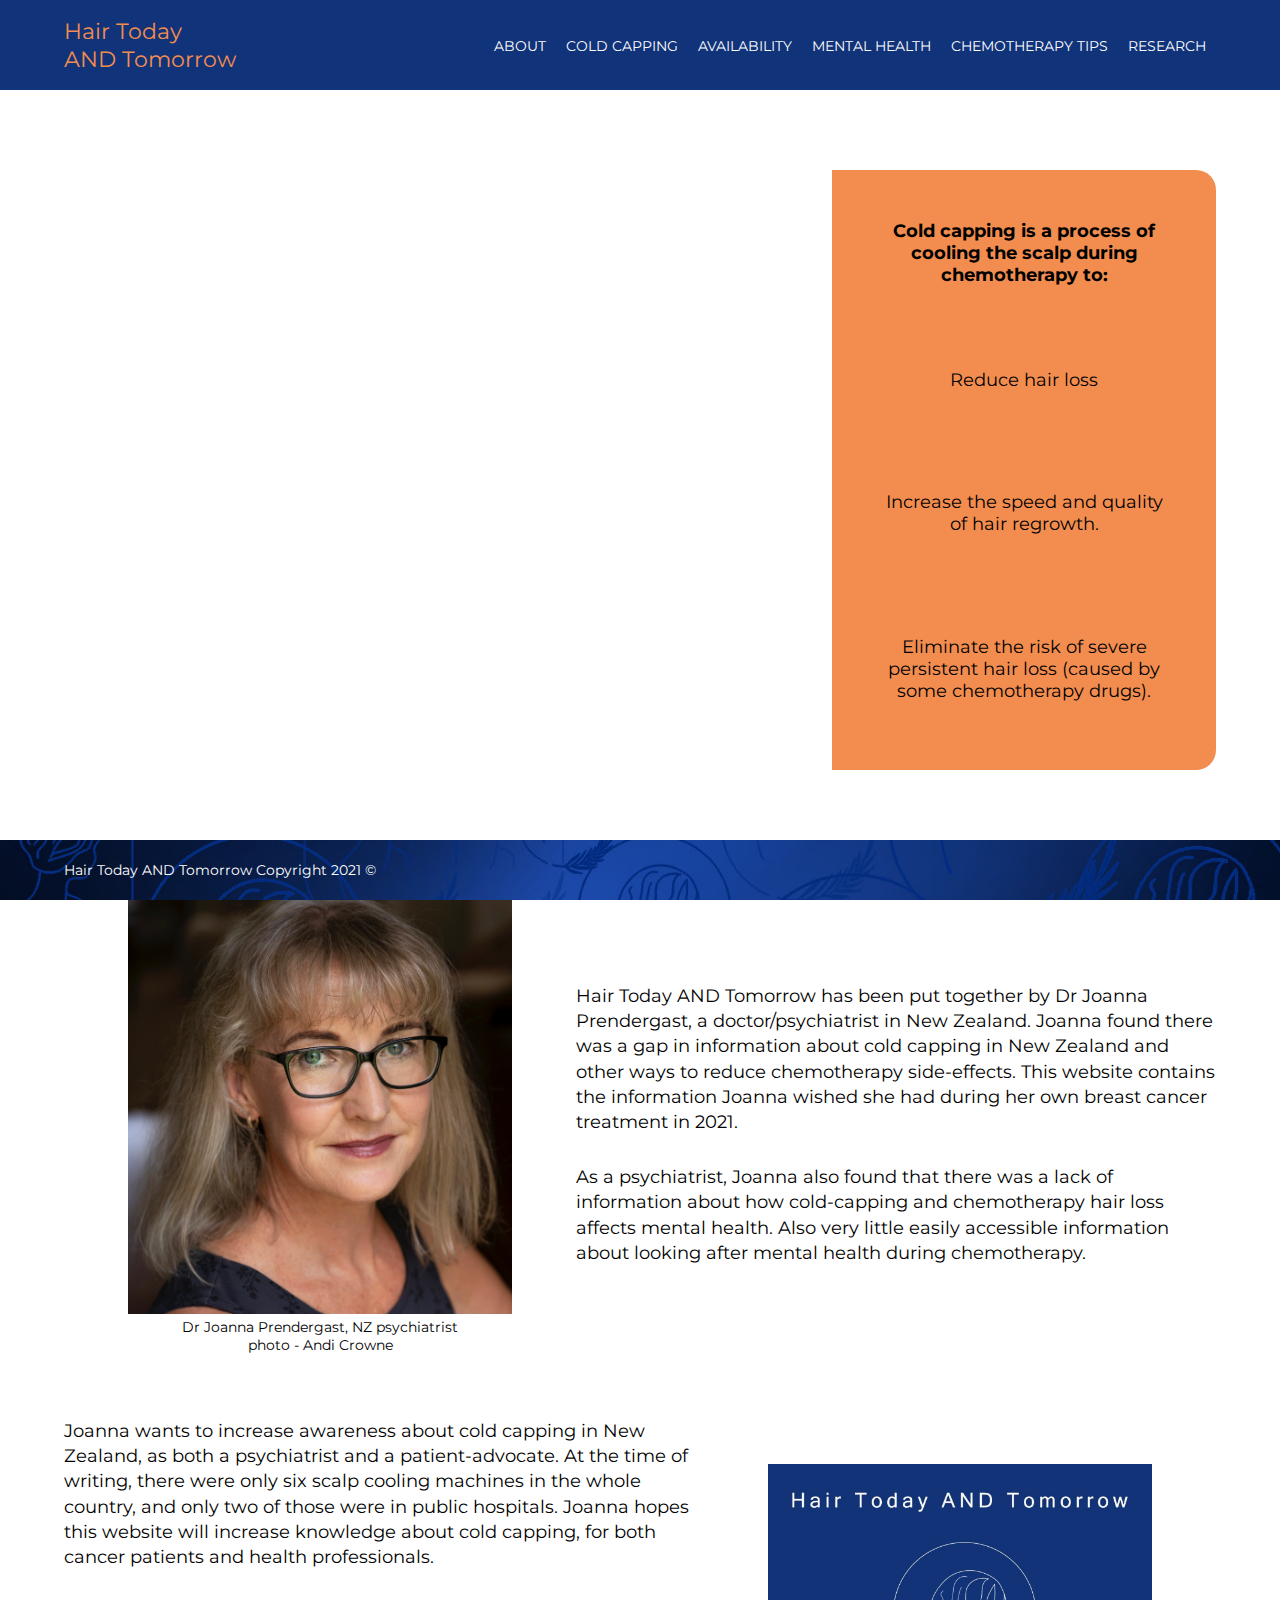
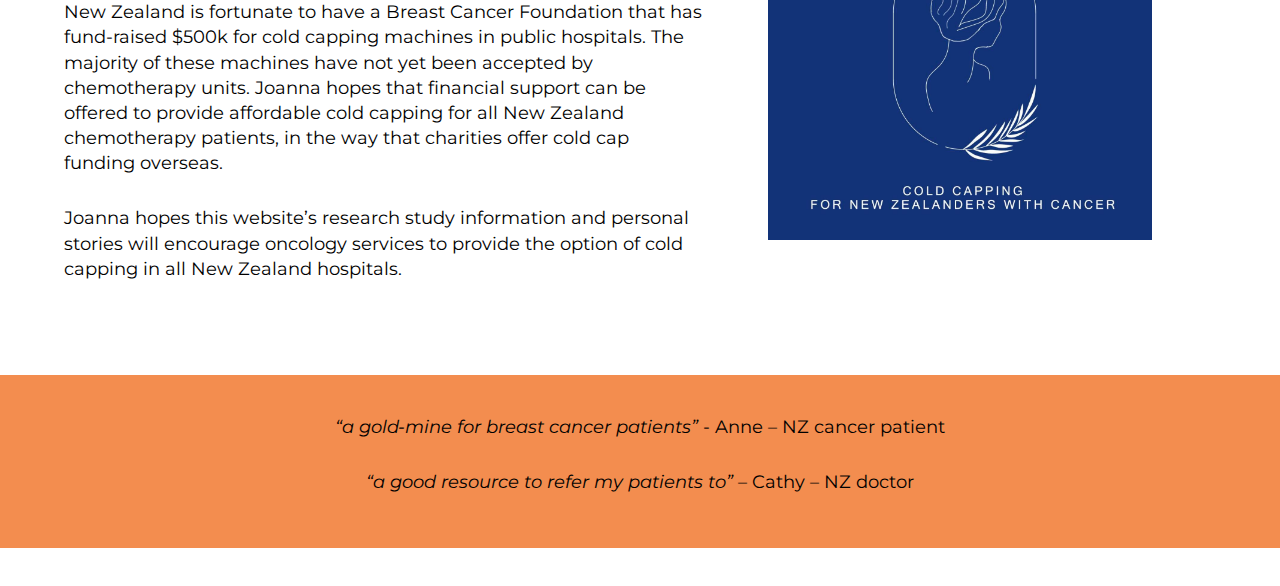
<file: index.html>
<!DOCTYPE html>
<html lang="en">
<head>
    <meta charset="UTF-8">
    <meta http-equiv="X-UA-Compatible" content="IE=edge">
    <meta name="viewport" content="width=device-width, initial-scale=1.0">
    <title>Hair Today AND Tomorrow</title>
    <link rel="stylesheet" href="style.css">
    <link rel="stylesheet" href="https://pro.fontawesome.com/releases/v5.10.0/css/all.css" integrity="sha384-AYmEC3Yw5cVb3ZcuHtOA93w35dYTsvhLPVnYs9eStHfGJvOvKxVfELGroGkvsg+p" crossorigin="anonymous"/>
</head>
<body>

    <nav>
        <div class="nav-container">
           <div class="logo">
              <!-- <a href="index.html">Scalp Cooling During Chemotherapy in NZ</a> -->
              <a href="index.html">Hair Today<br>AND Tomorrow</a>
           </div>
           <div class="menu">
               <ul>
                   <li><a href="about.html" class="hover-link">About</a></li>
                   <li><a href="cold-capping.html" class="hover-link">Cold Capping</a></li>
                   <li><a href="availability.html" class="hover-link">Availability</a></li>
                   <li><a href="mental-health.html" class="hover-link">Mental Health</a></li>
                   <li><a href="chemotherapy-tips.html" class="hover-link">Chemotherapy Tips</a></li>
                   <li><a href="research.html" hover-link>Research</a></li>

               </ul>
           </div>
        </div>
   </nav>
        <main>
            <div class="video-grid">
                <div class="video">
                    <iframe src="https://www.youtube.com/embed/i_8stnYo9vQ" title="YouTube video player" frameborder="0" allow="accelerometer; autoplay; clipboard-write; encrypted-media; gyroscope; picture-in-picture" allowfullscreen></iframe>
                </div>
                <div class="video-sidebar">
                    <h3>Cold capping is a process of cooling the scalp during chemotherapy to:</h3>
                    <p>Reduce hair loss</p>
                    <p>Increase the speed and quality of hair regrowth.</p>
                    <p>Eliminate the risk of severe persistent hair loss (caused by some chemotherapy drugs).</p>
                </div>
            </div>

            <div class="content-container">
                <div class="front-page-grid">
                    <div>
                        <figure>
                            <img class="image" src="./images/headshot purple- Andi Crowne.jpg" alt="" srcset="">
                            <figcaption>Dr Joanna Prendergast, NZ psychiatrist<br>photo - Andi Crowne</figcaption>
                        </figure>
                    </div> 
                    <div class="grid-span1">
                        <p>Hair Today AND Tomorrow has been put together by Dr Joanna Prendergast, a doctor/psychiatrist in New Zealand.  Joanna found there was a gap in information about cold capping in New Zealand and other ways to reduce chemotherapy side-effects.  This website contains the information Joanna wished she had during her own breast cancer treatment in 2021.</p>
                        <p>As a psychiatrist, Joanna also found that there was a lack of information about how cold-capping and chemotherapy hair loss affects mental health.  Also very little easily accessible information about looking after mental health during chemotherapy.</p>        
                    </div>
                    <div class="grid-span2">
                        <p>Joanna wants to increase awareness about cold capping in New Zealand, as both a psychiatrist and a patient-advocate.  At the time of writing, there were only six scalp cooling machines in the whole country, and only two of those were in public hospitals.  Joanna hopes this website will increase knowledge about cold capping, for both cancer patients and health professionals.</p>
                        <p>New Zealand is fortunate to have a Breast Cancer Foundation that has fund-raised $500k for cold capping machines in public hospitals.  The majority of these machines have not yet been accepted by chemotherapy units.  Joanna hopes that financial support can be offered to provide affordable cold capping for all New Zealand chemotherapy patients, in the way that charities offer cold cap funding overseas.</p>
                        <p>Joanna hopes this website’s research study information and personal stories will encourage oncology services to provide the option of cold capping in all New Zealand hospitals.</p>
                    </div>
                    <div>
                        <figure>
                            <img class="image" src="./COLD CAPPING.jpg" alt="" srcset="">
                        </figure>
                    </div>
                </div>
            </div>

                <div class="wrapper bg-orange">
                    <div class="content-container center-align reduce-bottom-margin">
                        <p><q>a gold-mine for breast cancer patients</q> - Anne – NZ cancer patient</p>
                        <p><q>a good resource to refer my patients to</q> – Cathy – NZ doctor</p>
                    </div>
                </div> 


            <br><br>

        </main>

        <footer>
            <div class="footer-container">
                <div class="copyright">
                    Hair Today AND Tomorrow Copyright 2021 &copy
                </div>
                <ul>
                    <li><a target="_blank" href="https://www.facebook.com/HairTodayAndTomorrowNZ"><i class="fab fa-facebook fa-2x"></i></a></li>
                    <li><a target="_blank" href="https://www.instagram.com/hairtodayandtomorrow/"><i class="fab fa-instagram fa-2x"></i></a></li>
                    <li><a target="_blank" href="https://www.linkedin.com/in/joanna-prendergast-b752bb35/"><i class="fab fa-linkedin fa-2x"></i></a></li>
                </ul>


            </div>
        </footer>

</body>
</html>
</file>
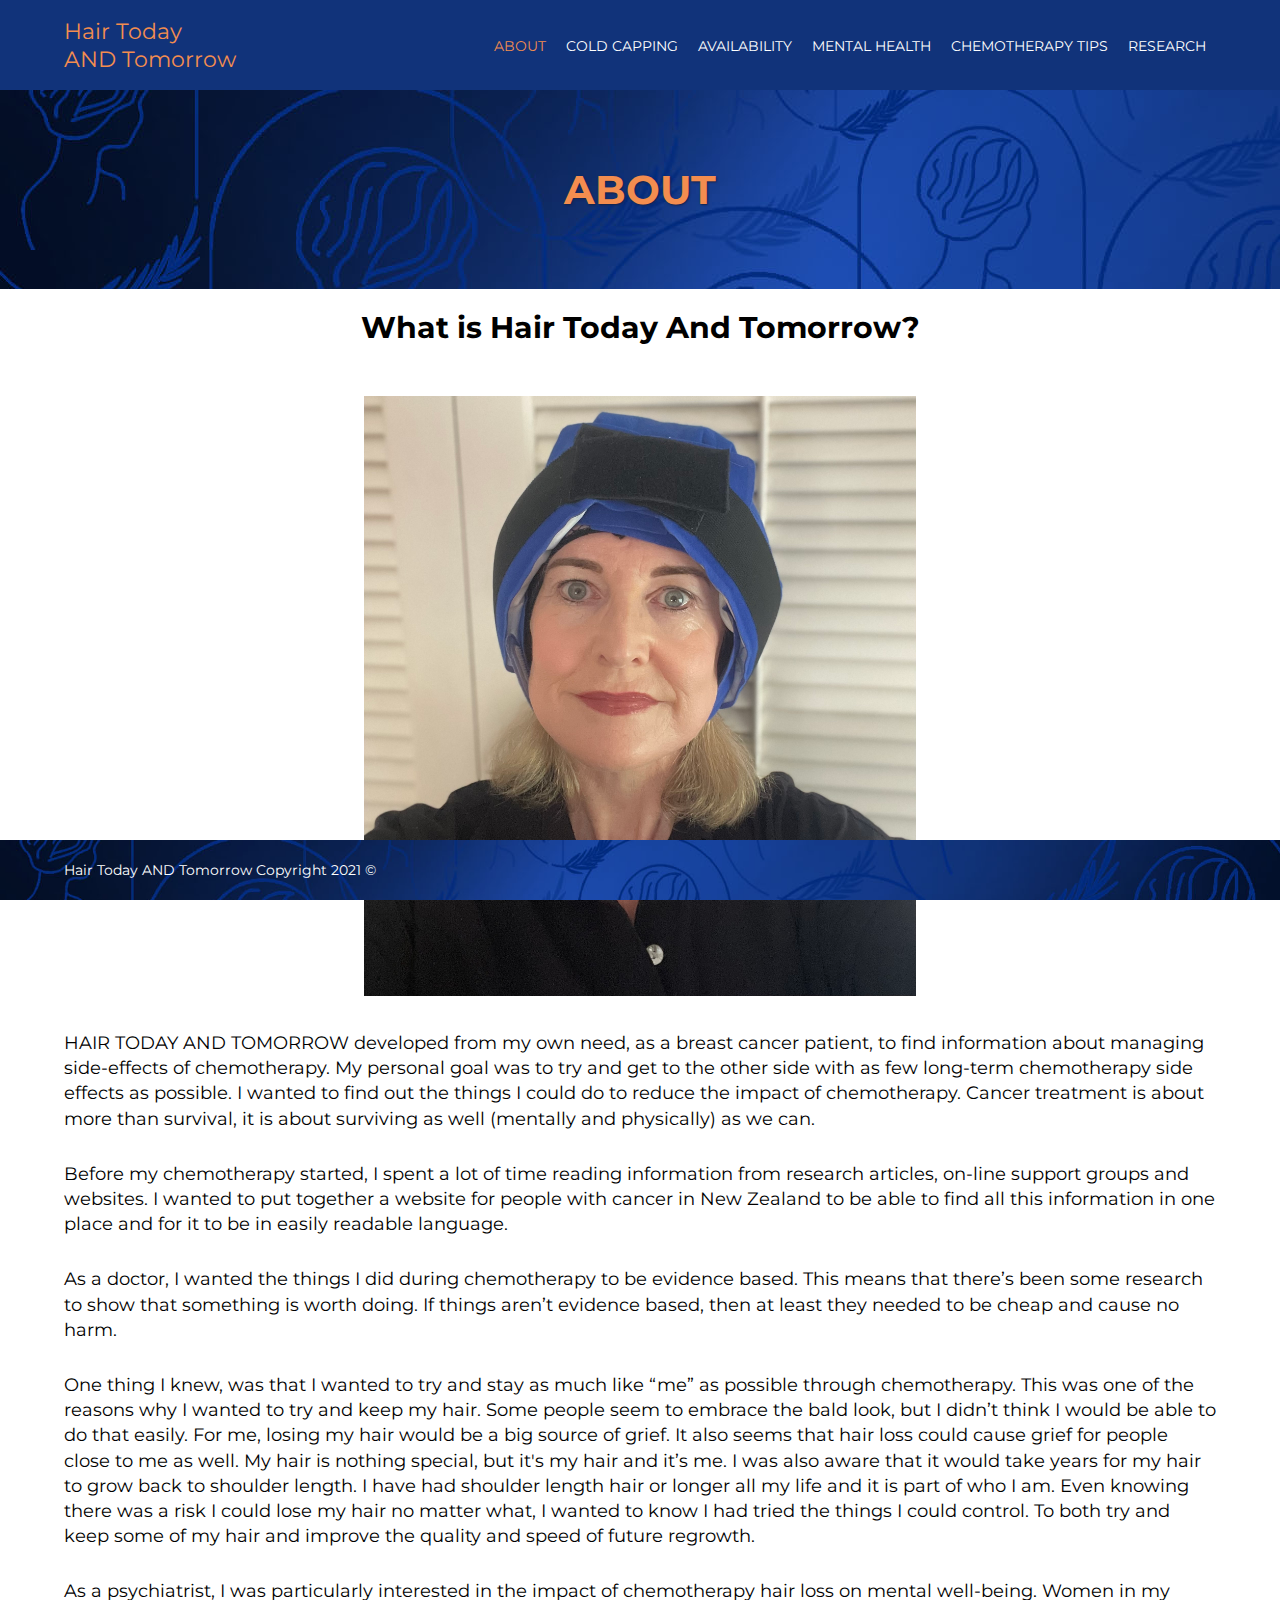
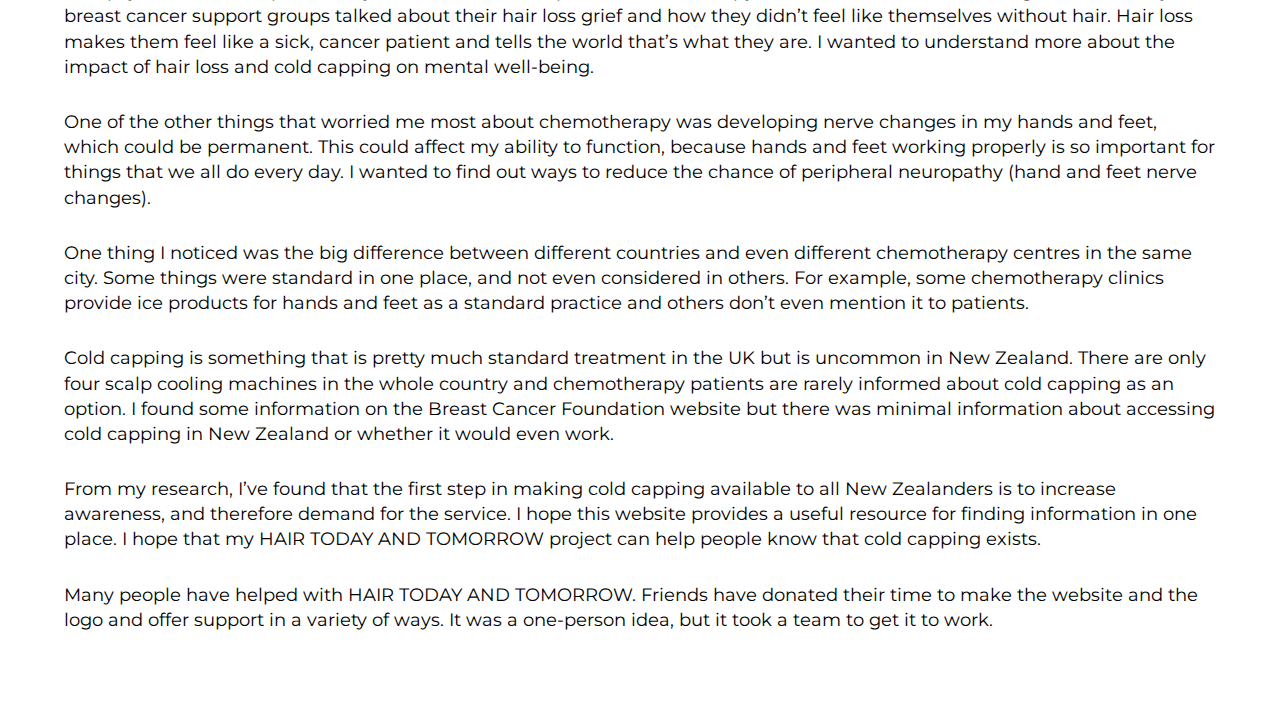
<file: about.html>
<!DOCTYPE html>
<html lang="en">
<head>
    <meta charset="UTF-8">
    <meta http-equiv="X-UA-Compatible" content="IE=edge">
    <meta name="viewport" content="width=device-width, initial-scale=1.0">
    <title>Hair Today AND Tomorrow</title>
    <link rel="stylesheet" href="style.css">
    <link rel="stylesheet" href="https://pro.fontawesome.com/releases/v5.10.0/css/all.css" integrity="sha384-AYmEC3Yw5cVb3ZcuHtOA93w35dYTsvhLPVnYs9eStHfGJvOvKxVfELGroGkvsg+p" crossorigin="anonymous"/>

</head>
<body>

         <nav>
             <div class="nav-container">
                <div class="logo">
                    <!-- <a href="index.html">Scalp Cooling During Chemotherapy in NZ</a> -->
                    <a href="index.html">Hair Today<br>AND Tomorrow</a>
                 </div>
                <div class="menu">
                    <ul>
                        <li><a href="#" class="hover-link active">About</a></li>
                        <li><a href="cold-capping.html" class="hover-link">Cold Capping</a></li>
                        <li><a href="availability.html" class="hover-link">Availability</a></li>
                        <li><a href="mental-health.html" class="hover-link">Mental Health</a></li>
                        <li><a href="chemotherapy-tips.html" class="hover-link">Chemotherapy Tips</a></li>
                        <li><a href="research.html" hover-link>Research</a></li>

                    </ul>
                </div>
             </div>
        </nav>
        <main>
            <div class="header">
                <h1>ABOUT</h1>
            </div>

            <div class="content-container">
                <h1>What is Hair Today And Tomorrow?</h1>

                <figure>
                    <img class="image" src="./images/IMG_2358.jpg" alt="" srcset="">
                </figure>

                <p>HAIR TODAY AND TOMORROW developed from my own need, as a breast cancer patient, to find information about managing side-effects of chemotherapy.   My personal goal was to try and get to the other side with as few long-term chemotherapy side effects as possible.  I wanted to find out the things I could do to reduce the impact of chemotherapy.   Cancer treatment is about more than survival, it is about surviving as well (mentally and physically) as we can.</p>

                <p>Before my chemotherapy started, I spent a lot of time reading information from research articles, on-line support groups and websites.  I wanted to put together a website for people with cancer in New Zealand to be able to find all this information in one place and for it to be in easily readable language.</p>
                
                <p>As a doctor, I wanted the things I did during chemotherapy to be evidence based.  This means that there’s been some research to show that something is worth doing.  If things aren’t evidence based, then at least they needed to be cheap and cause no harm.</p>
                
                <p>One thing I knew, was that I wanted to try and stay as much like “me” as possible through chemotherapy.  This was one of the reasons why I wanted to try and keep my hair.  Some people seem to embrace the bald look, but I didn’t think I would be able to do that easily.  For me, losing my hair would be a big source of grief.  It also seems that hair loss could cause grief for people close to me as well. My hair is nothing special, but it's my hair and it’s me.  I was also aware that it would take years for my hair to grow back to shoulder length.  I have had shoulder length hair or longer all my life and it is part of who I am. Even knowing there was a risk I could lose my hair no matter what, I wanted to know I had tried the things I could control. To both try and keep some of my hair and improve the quality and speed of future regrowth.</p>
                
                <p>As a psychiatrist, I was particularly interested in the impact of chemotherapy hair loss on mental well-being.  Women in my breast cancer support groups talked about their hair loss grief and how they didn’t feel like themselves without hair.  Hair loss makes them feel like a sick, cancer patient and tells the world that’s what they are.  I wanted to understand more about the impact of hair loss and cold capping on mental well-being.</p>
                
                <p>One of the other things that worried me most about chemotherapy was developing nerve changes in my hands and feet, which could be permanent.  This could affect my ability to function, because hands and feet working properly is so important for things that we all do every day.  I wanted to find out ways to reduce the chance of peripheral neuropathy (hand and feet nerve changes).</p>
                
                <p>One thing I noticed was the big difference between different countries and even different chemotherapy centres in the same city.  Some things were standard in one place, and not even considered in others. For example, some chemotherapy clinics provide ice products for hands and feet as a standard practice and others don’t even mention it to patients.</p>
                
                <p>Cold capping is something that is pretty much standard treatment in the UK but is uncommon in New Zealand. There are only four scalp cooling machines in the whole country and chemotherapy patients are rarely informed about cold capping as an option.  I found some information on the Breast Cancer Foundation website but there was minimal information about accessing cold capping in New Zealand or whether it would even work. </p>
                
                <p>From my research, I’ve found that the first step in making cold capping available to all New Zealanders is to increase awareness, and therefore demand for the service.  I hope this website provides a useful resource for finding information in one place.  I hope that my HAIR TODAY AND TOMORROW project can help people know that cold capping exists.  </p>
                
                <p>Many people have helped with HAIR TODAY AND TOMORROW.  Friends have donated their time to make the website and the logo and offer support in a variety of ways.  It was a one-person idea, but it took a team to get it to work.</p>
            </div>


        </main>


        <footer>
            <div class="footer-container">
                <div class="copyright">
                    Hair Today AND Tomorrow Copyright 2021 &copy
                </div>
                <ul>
                    <li><a target="_blank" href="https://www.facebook.com/HairTodayAndTomorrowNZ"><i class="fab fa-facebook fa-2x"></i></a></li>
                    <li><a target="_blank" href="https://www.instagram.com/hairtodayandtomorrow/"><i class="fab fa-instagram fa-2x"></i></a></li>
                    <li><a target="_blank" href="https://www.linkedin.com/in/joanna-prendergast-b752bb35/"><i class="fab fa-linkedin fa-2x"></i></a></li>
                </ul>


            </div>
        </footer>

</body>
</html>
</file>
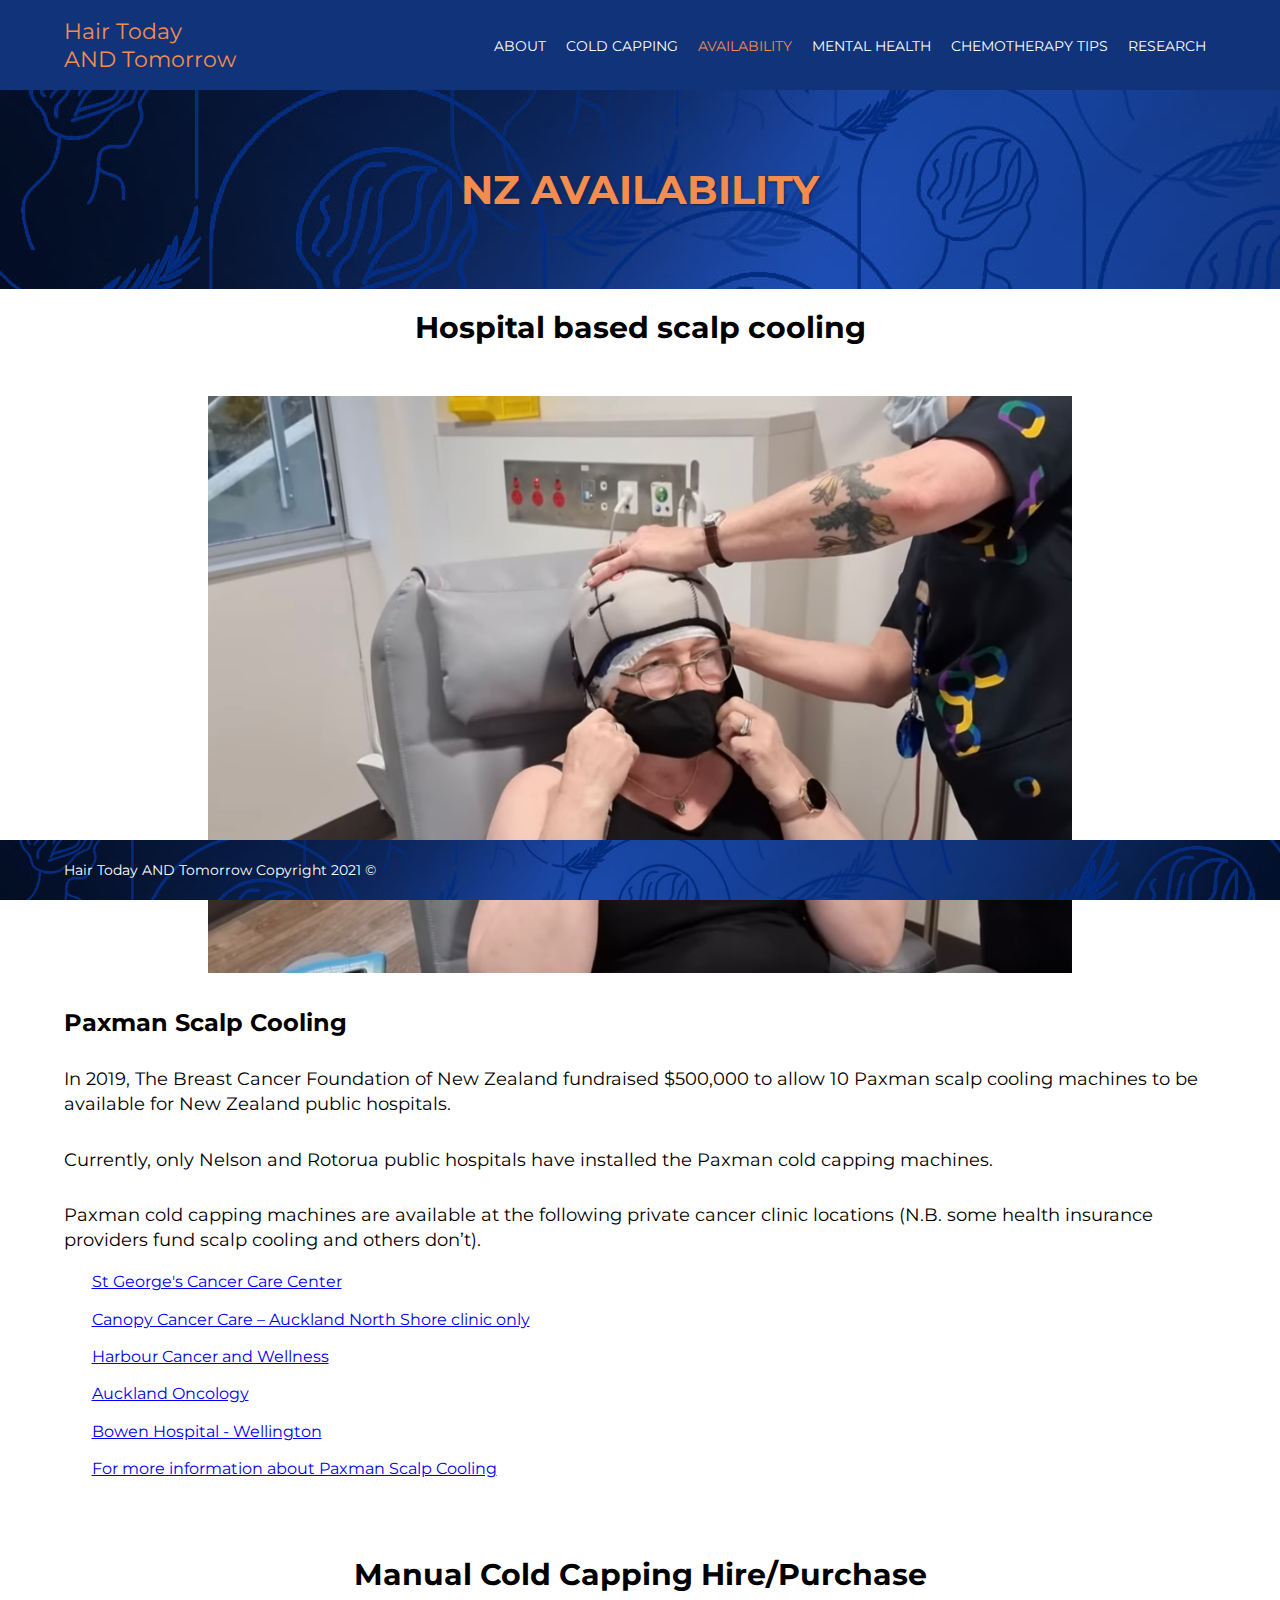
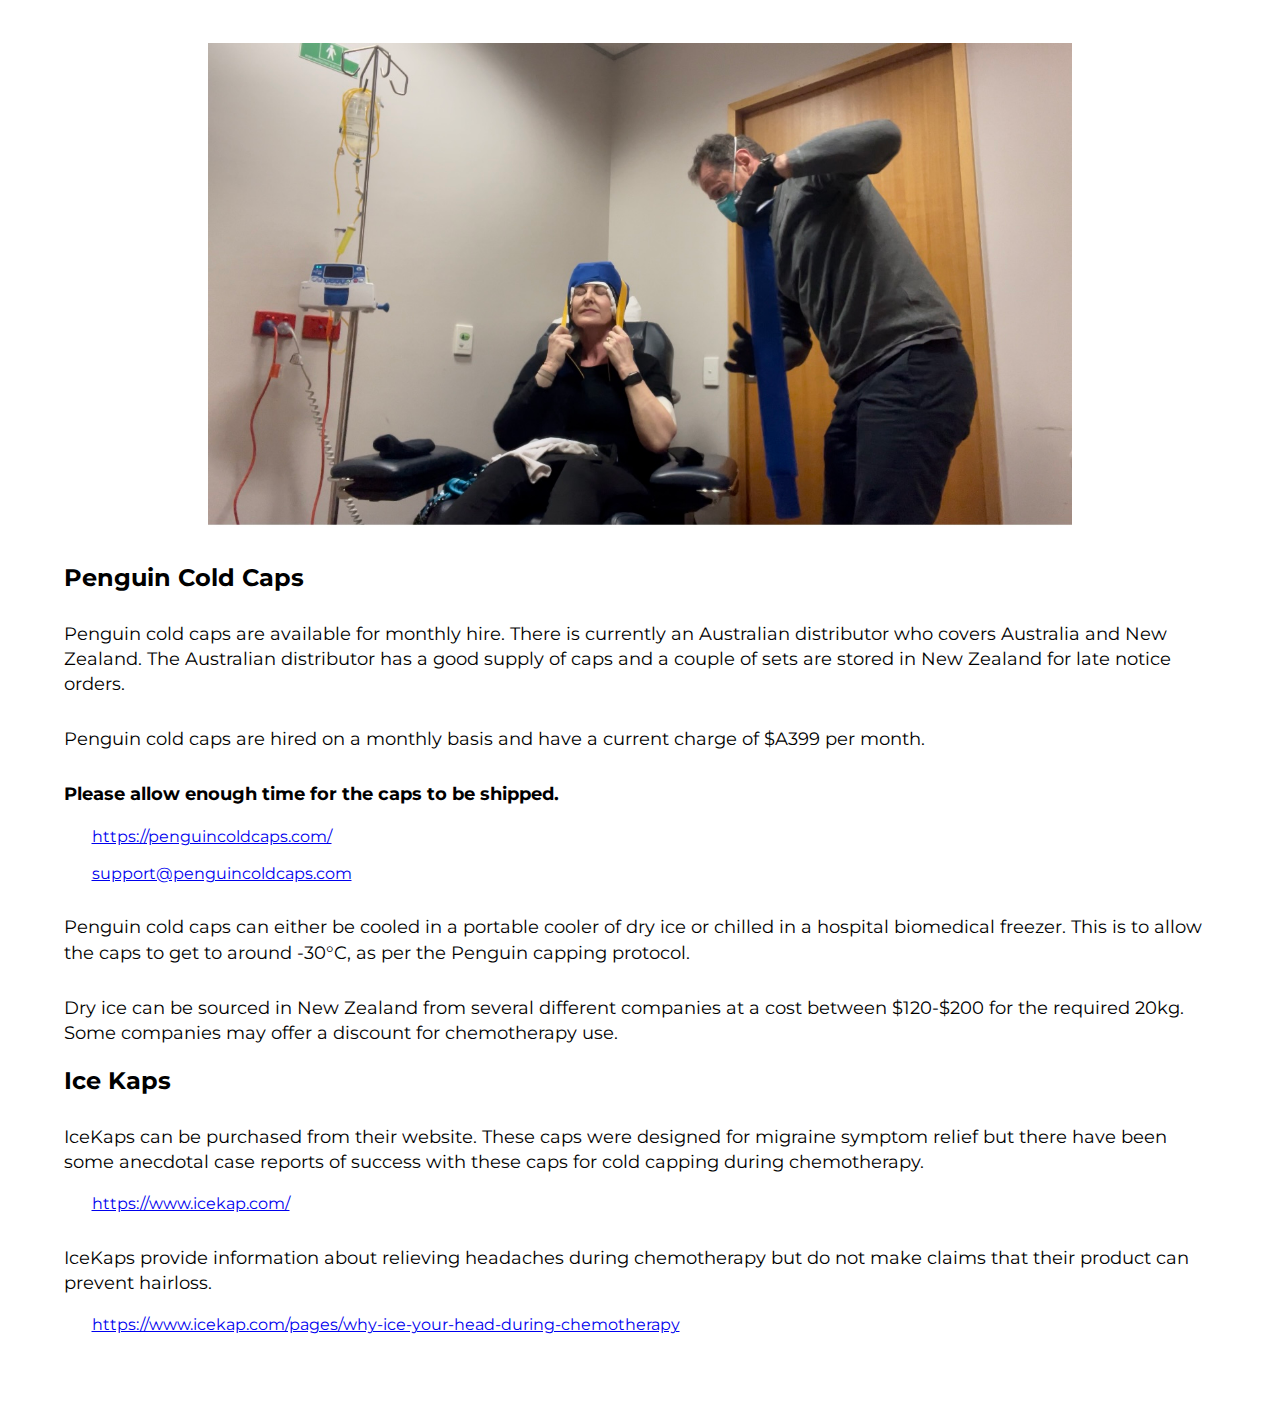
<file: availability.html>
<!DOCTYPE html>
<html lang="en">
<head>
    <meta charset="UTF-8">
    <meta http-equiv="X-UA-Compatible" content="IE=edge">
    <meta name="viewport" content="width=device-width, initial-scale=1.0">
    <title>Hair Today AND Tomorrow</title>
    <link rel="stylesheet" href="style.css">
    <link rel="stylesheet" href="https://pro.fontawesome.com/releases/v5.10.0/css/all.css" integrity="sha384-AYmEC3Yw5cVb3ZcuHtOA93w35dYTsvhLPVnYs9eStHfGJvOvKxVfELGroGkvsg+p" crossorigin="anonymous"/>

</head>
<body>

         <nav>
             <div class="nav-container">
                <div class="logo">
                    <!-- <a href="index.html">Scalp Cooling During Chemotherapy in NZ</a> -->
                    <a href="index.html">Hair Today<br>AND Tomorrow</a>
                 </div>
                <div class="menu">
                    <ul>
                        <li><a href="about.html" class="hover-link">About</a></li>
                        <li><a href="cold-capping.html" class="hover-link">Cold Capping</a></li>
                        <li><a href="#" class="hover-link active">Availability</a></li>
                        <li><a href="mental-health.html" class="hover-link">Mental Health</a></li>
                        <li><a href="chemotherapy-tips.html" class="hover-link">Chemotherapy Tips</a></li>
                        <li><a href="research.html" hover-link>Research</a></li>

                    </ul>
                </div>
             </div>
        </nav>
        <main>
            <div class="header">
                <h1>NZ AVAILABILITY</h1>
            </div>

            <div class="content-container">
                <h1>Hospital based scalp cooling</h1>
                <figure>
                    <img class="image" src="./images/IMG_4293.jpg" alt="" srcset="">
                </figure>
                <h2>Paxman Scalp Cooling</h2>
                <p>In 2019, The Breast Cancer Foundation of New Zealand fundraised $500,000 to allow 10 Paxman scalp cooling machines to be available for New Zealand public hospitals.</p>
                <p>Currently, only Nelson and Rotorua public hospitals have installed the Paxman cold capping machines.</p>
                <p>Paxman cold capping machines are available at the following private cancer clinic locations (N.B. some health insurance providers fund scalp cooling and others don’t).</p>

                <ul>
                    <li><a target="_blank" href="https://stgeorgescancercarecentre.org.nz/">St George's Cancer Care Center</a></li>
                    <li><a target="_blank" href="https://www.canopycancercare.co.nz/under-the-canopy-hair-loss-prevention">Canopy Cancer Care – Auckland North Shore clinic only</a></li>
                    <li><a target="_blank" href="https://www.harbourcancer.co.nz/#">Harbour Cancer and Wellness</a></li>
                    <li><a target="_blank" href="https://www.aucklandoncology.co.nz/">Auckland Oncology</a></li>
                    <li><a target="_blank" href="https://boweniconcancercentre.co.nz/brochure/what-is-scalp-cooling/">Bowen Hospital - Wellington</a></li>
                    <li><a target="_blank" href="https://paxmanscalpcooling.com/patients/">For more information about Paxman Scalp Cooling</a></li>
                </ul>


            </div>
            <div class="content-container">
                <h1>Manual Cold Capping Hire/Purchase</h1>

                <figure>
                    <img class="image" src="./images/IMG_2679.jpg" alt="" srcset="">
                </figure>

                <h2>Penguin Cold Caps</h2>
                <p>Penguin cold caps are available for monthly hire.  There is currently an Australian distributor who covers Australia and New Zealand.  The Australian distributor has a good supply of caps and a couple of sets are stored in New Zealand for late notice orders.</p>
                <p>Penguin cold caps are hired on a monthly basis and have a current charge of $A399 per month.</p>
                <p><strong>Please allow enough time for the caps to be shipped.</strong></p>
                <ul>
                    <li><a target="_blank" href="https://penguincoldcaps.com/">https://penguincoldcaps.com/</a></li>
                    <li><a href="mailto:support@penguincoldcaps.com">support@penguincoldcaps.com</a></li>
                </ul>
                <p>Penguin cold caps can either be cooled in a portable cooler of dry ice or chilled in a hospital biomedical freezer. This is to allow the caps to get to around -30°C, as per the Penguin capping protocol.</p>
                <p>Dry ice can be sourced in New Zealand from several different companies at a cost between $120-$200 for the required 20kg. Some companies may offer a discount for chemotherapy use.</p>
            
                <h2>Ice Kaps</h2>
                <p>IceKaps can be purchased from their website.  These caps were designed for migraine symptom relief but there have been some anecdotal case reports of success with these caps for cold capping during chemotherapy.</p>
                <ul>
                    <li><a href="https://www.icekap.com">https://www.icekap.com/</a></li>
                </ul>
                <p>IceKaps provide information about relieving headaches during chemotherapy but do not make claims that their product can prevent hairloss.</p>
                <ul>
                    <li><a href="https://www.icekap.com/pages/why-ice-your-head-during-chemotherapy">https://www.icekap.com/pages/why-ice-your-head-during-chemotherapy</a></li>
                </ul>
            
            
            
            
            
            </div>


        </main>


        <footer>
            <div class="footer-container">
                <div class="copyright">
                    Hair Today AND Tomorrow Copyright 2021 &copy
                </div>
                <ul>
                    <li><a target="_blank" href="https://www.facebook.com/HairTodayAndTomorrowNZ"><i class="fab fa-facebook fa-2x"></i></a></li>
                    <li><a target="_blank" href="https://www.instagram.com/hairtodayandtomorrow/"><i class="fab fa-instagram fa-2x"></i></a></li>
                    <li><a target="_blank" href="https://www.linkedin.com/in/joanna-prendergast-b752bb35/"><i class="fab fa-linkedin fa-2x"></i></a></li>
                </ul>


            </div>
        </footer>

</body>
</html>
</file>
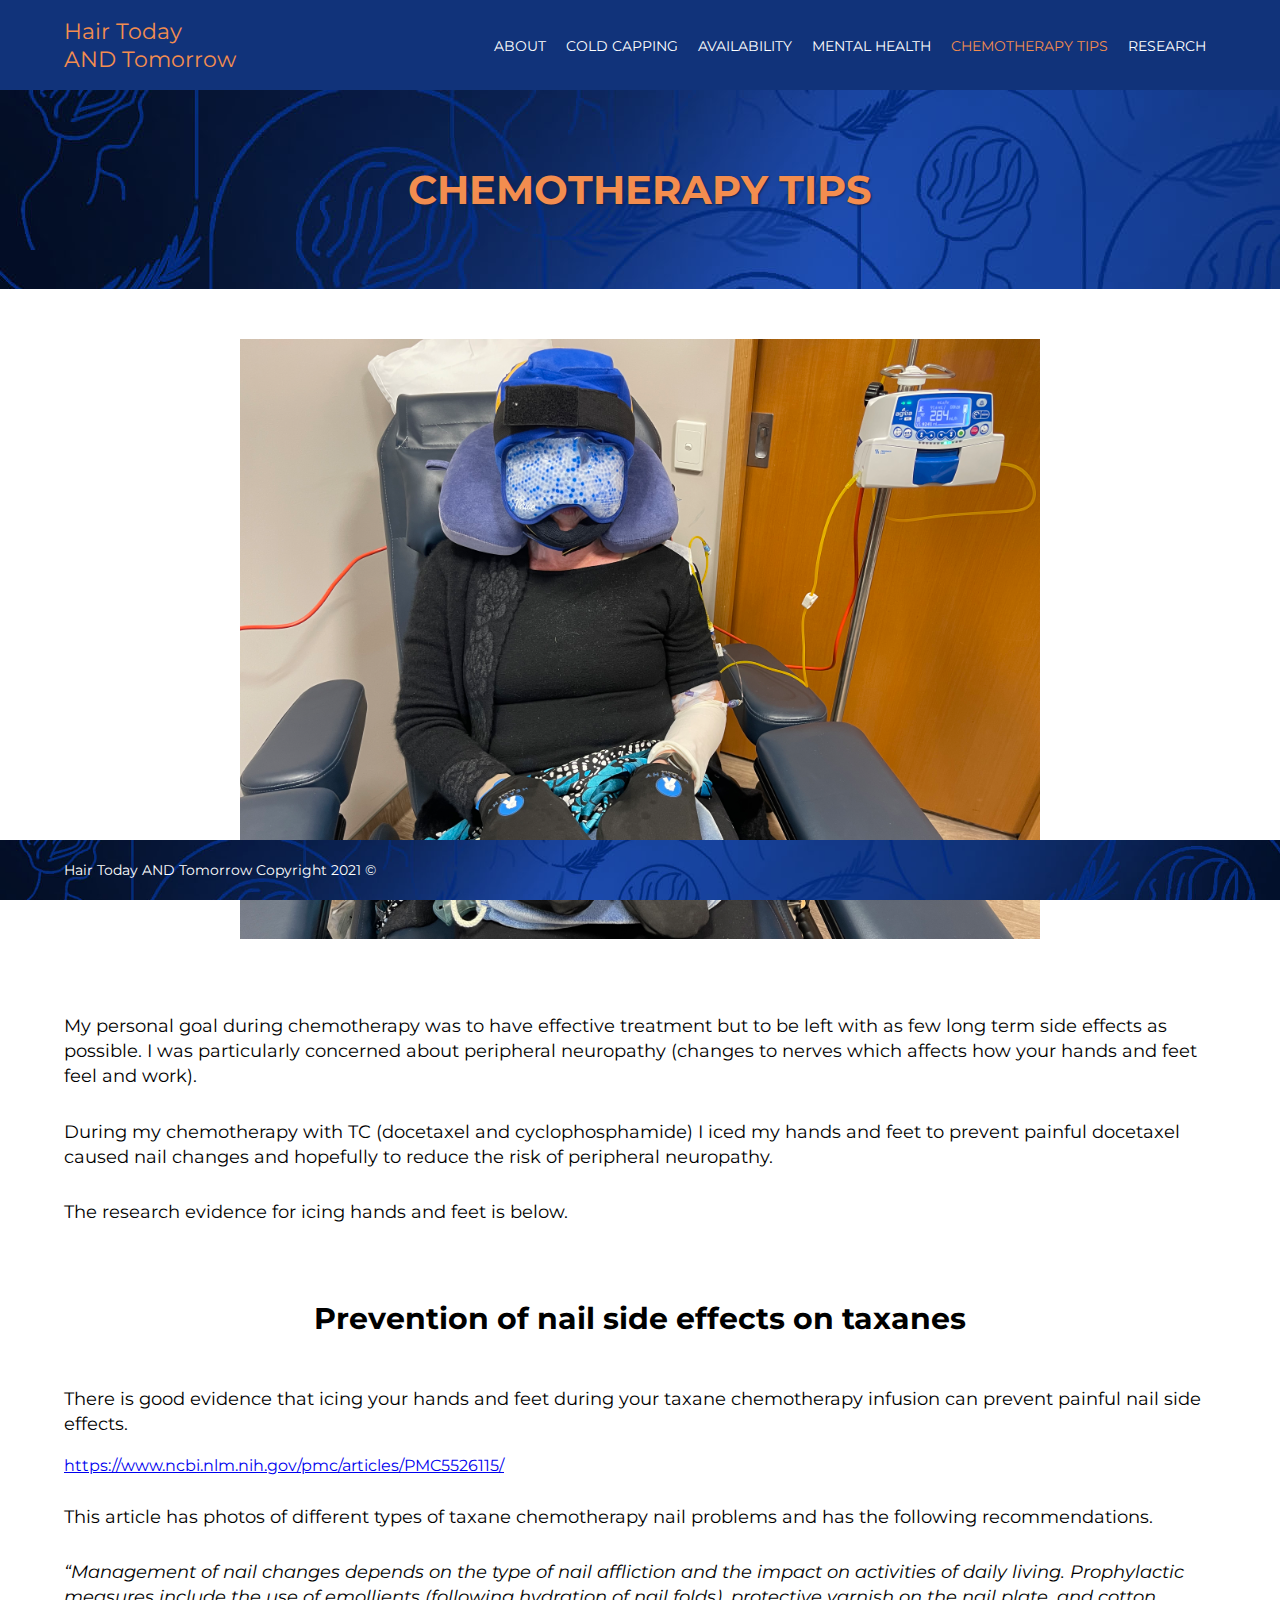
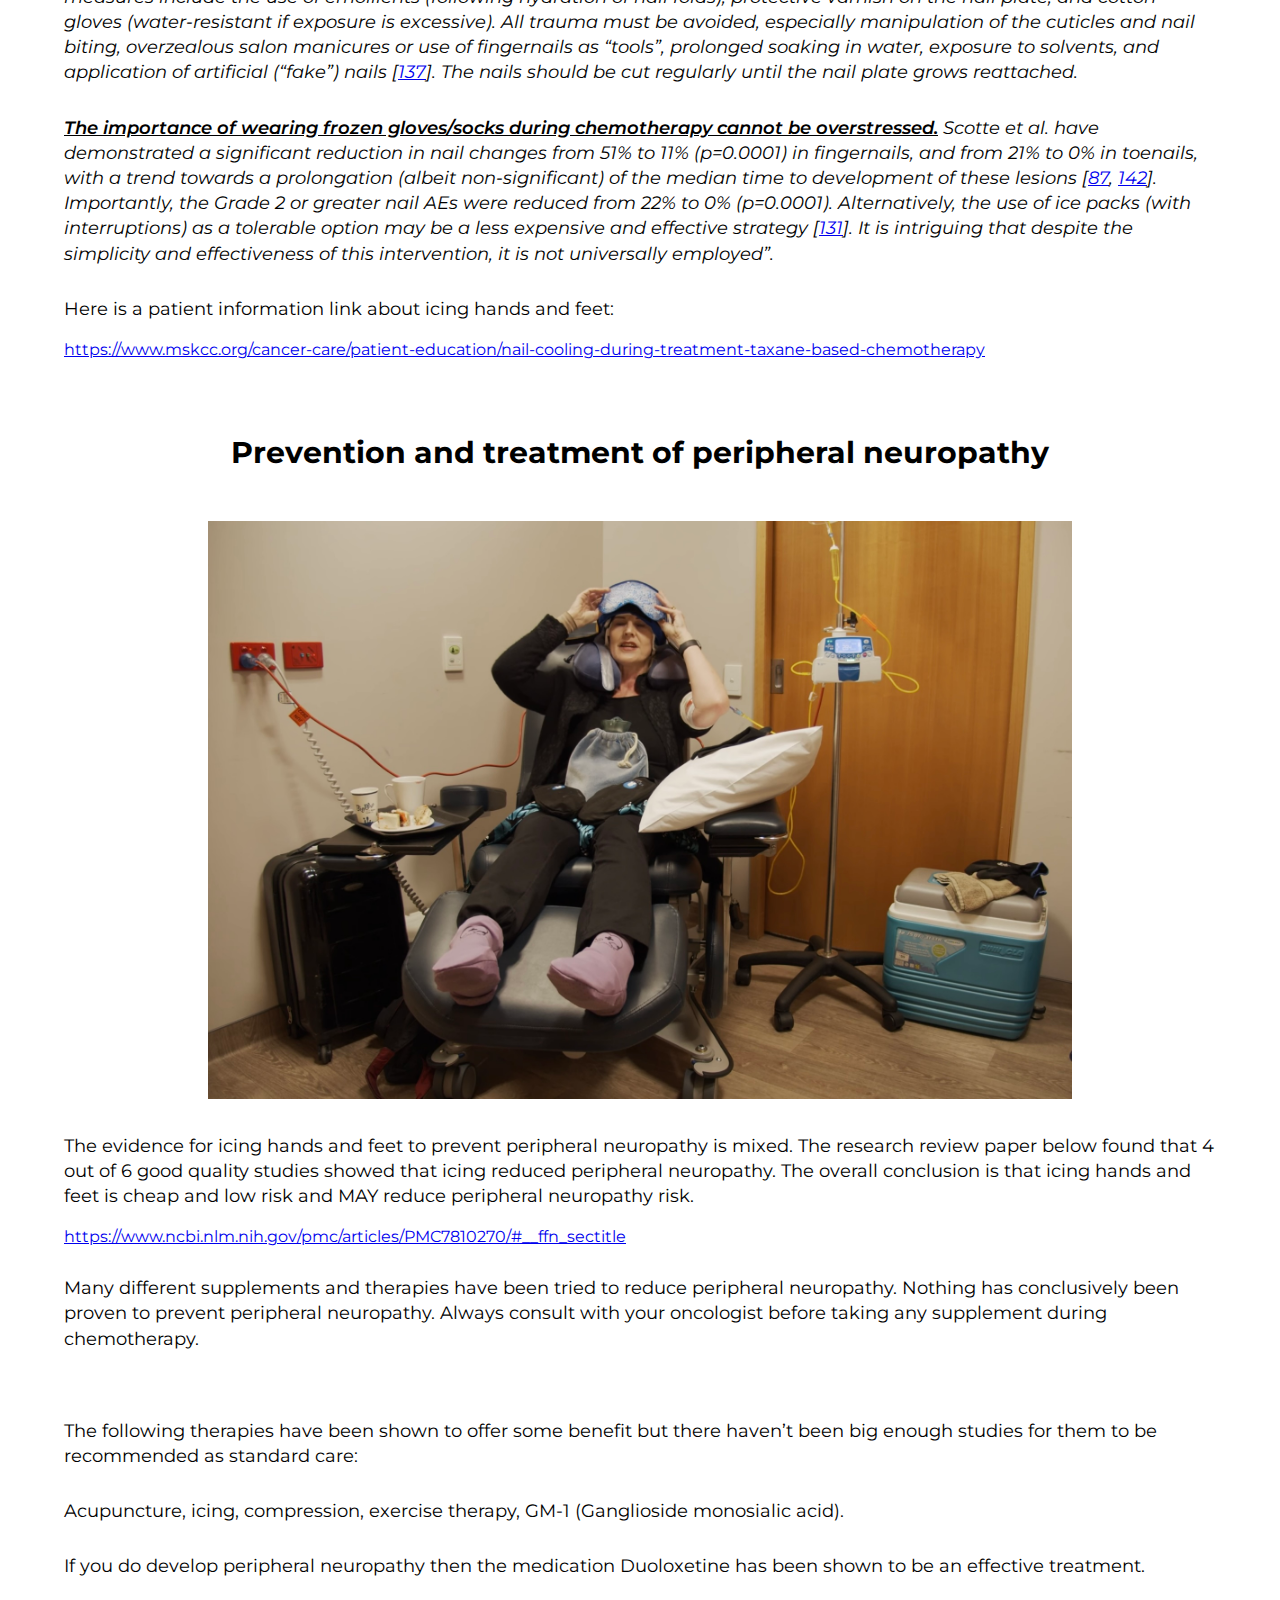
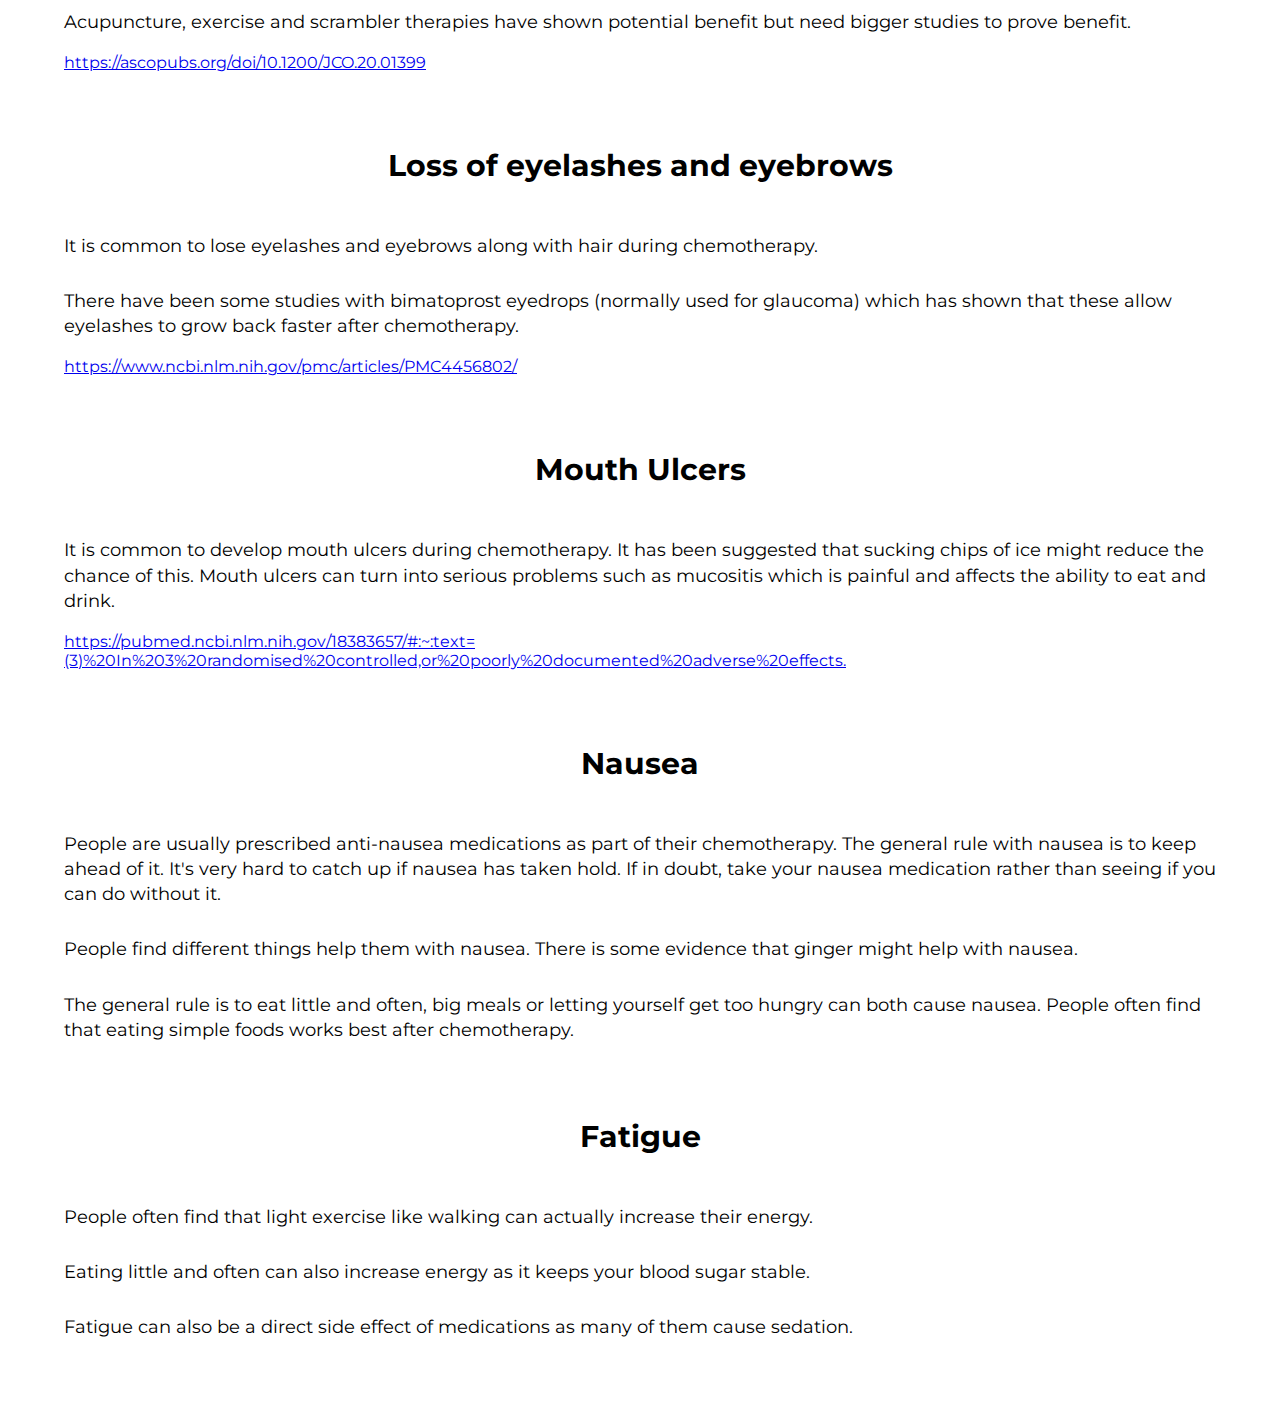
<file: chemotherapy-tips.html>
<!DOCTYPE html>
<html lang="en">
<head>
    <meta charset="UTF-8">
    <meta http-equiv="X-UA-Compatible" content="IE=edge">
    <meta name="viewport" content="width=device-width, initial-scale=1.0">
    <title>Hair Today AND Tomorrow</title>
    <link rel="stylesheet" href="style.css">
    <link rel="stylesheet" href="https://pro.fontawesome.com/releases/v5.10.0/css/all.css" integrity="sha384-AYmEC3Yw5cVb3ZcuHtOA93w35dYTsvhLPVnYs9eStHfGJvOvKxVfELGroGkvsg+p" crossorigin="anonymous"/>

</head>
<body>

         <nav>
             <div class="nav-container">
                <div class="logo">
                    <!-- <a href="index.html">Scalp Cooling During Chemotherapy in NZ</a> -->
                    <a href="index.html">Hair Today<br>AND Tomorrow</a>
                 </div>
                <div class="menu">
                    <ul>
                        <li><a href="about.html" class="hover-link">About</a></li>
                        <li><a href="cold-capping.html" class="hover-link">Cold Capping</a></li>
                        <li><a href="availability.html" class="hover-link">Availability</a></li>
                        <li><a href="mental-health.html" class="hover-link">Mental Health</a></li>
                        <li><a href="#" class="hover-link active">Chemotherapy Tips</a></li>
                        <li><a href="research.html" hover-link>Research</a></li>

                    </ul>
                </div>
             </div>
        </nav>
        <main>
            <div class="header">
                <h1>CHEMOTHERAPY TIPS</h1>
            </div>

            <div class="content-container">
                <figure>
                    <img class="image" src="./images/IMG_2660.jpg" alt="" srcset="">
                </figure>                    
            </div>

            <div class="content-container">
                <p>My personal goal during chemotherapy was to have effective treatment but to be left with as few long term side effects as possible.  I was particularly concerned about peripheral neuropathy (changes to nerves which affects how your hands and feet feel and work).</p>
                <p>During my chemotherapy with TC (docetaxel and cyclophosphamide) I iced my hands and feet to prevent painful docetaxel caused nail changes and hopefully to reduce the risk of peripheral neuropathy. </p>
                <P>The research evidence for icing hands and feet is below.</P>
            </div>

            <div class="content-container">
                <h1>Prevention of nail side effects on taxanes</h1>
                <p>There is good evidence that icing your hands and feet during your taxane chemotherapy infusion can prevent painful nail side effects.</p>
                <a target="_blank" href="https://www.ncbi.nlm.nih.gov/pmc/articles/PMC5526115/">https://www.ncbi.nlm.nih.gov/pmc/articles/PMC5526115/</a>
                <p>This article has photos of different types of taxane chemotherapy nail problems and has the following recommendations. </p>
                <p class="italic">“Management of nail changes depends on the type of nail affliction and the impact on activities of daily living. Prophylactic measures include the use of emollients (following hydration of nail folds), protective varnish on the nail plate, and cotton gloves (water-resistant if exposure is excessive). All trauma must be avoided, especially manipulation of the cuticles and nail biting, overzealous salon manicures or use of fingernails as “tools”, prolonged soaking in water, exposure to solvents, and application of artificial (“fake”) nails [<a target="_blank" href="https://www.ncbi.nlm.nih.gov/pmc/articles/PMC5526115/#R137">137</a>]. The nails should be cut regularly until the nail plate grows reattached. </p>
                <p class="italic"><span class="underline">The importance of wearing frozen gloves/socks during chemotherapy cannot be overstressed.</span> Scotte et al. have demonstrated a significant reduction in nail changes from 51% to 11% (p=0.0001) in fingernails, and from 21% to 0% in toenails, with a trend towards a prolongation (albeit non-significant) of the median time to development of these lesions [<a target="blank" href="https://www.ncbi.nlm.nih.gov/pmc/articles/PMC5526115/#R87">87</a>, <a target="_blank" href="https://www.ncbi.nlm.nih.gov/pmc/articles/PMC5526115/#R142">142</a>]. Importantly, the Grade 2 or greater nail AEs were reduced from 22% to 0% (p=0.0001). Alternatively, the use of ice packs (with interruptions) as a tolerable option may be a less expensive and effective strategy [<a target="_blank" href="https://www.ncbi.nlm.nih.gov/pmc/articles/PMC5526115/#R131">131</a>]. It is intriguing that despite the simplicity and effectiveness of this intervention, it is not universally employed”. </p>
                <p>Here is a patient information link about icing hands and feet:</p>
                <a target="_blank" href="https://www.mskcc.org/cancer-care/patient-education/nail-cooling-during-treatment-taxane-based-chemotherapy">https://www.mskcc.org/cancer-care/patient-education/nail-cooling-during-treatment-taxane-based-chemotherapy</a>
            </div>

            <div class="content-container">
                <h1>Prevention and treatment of peripheral neuropathy</h1>

                <figure>
                    <img class="image" src="./images/IMG_4288.jpg" alt="" srcset="">
                </figure>

                <p>The evidence for icing hands and feet to prevent peripheral neuropathy is mixed.  The research review paper below found that 4 out of 6 good quality studies showed that icing reduced peripheral neuropathy. The overall conclusion is that icing hands and feet is cheap and low risk and MAY reduce peripheral neuropathy risk.</p>
                <a target="_blank" href="https://www.ncbi.nlm.nih.gov/pmc/articles/PMC7810270/#__ffn_sectitle">https://www.ncbi.nlm.nih.gov/pmc/articles/PMC7810270/#__ffn_sectitle</a>
                <p>Many different supplements and therapies have been tried to reduce peripheral neuropathy. Nothing has conclusively been proven to prevent peripheral neuropathy. Always consult with your oncologist before taking any supplement during chemotherapy.</p>
                <br>
                <p>The following therapies have been shown to offer some benefit but there haven’t been big enough studies for them to be recommended as standard care:</p>
                <p>Acupuncture, icing, compression, exercise therapy, GM-1 (Ganglioside monosialic acid).</p>
                <p>If you do develop peripheral neuropathy then the medication Duoloxetine has been shown to be an effective treatment.</p>
                <p>Acupuncture, exercise and scrambler therapies have shown potential benefit but need bigger studies to prove benefit.</p>
                <a target="_blank" href="https://ascopubs.org/doi/10.1200/JCO.20.01399">https://ascopubs.org/doi/10.1200/JCO.20.01399</a>
            </div>

            <div class="content-container">
                <h1>Loss of eyelashes and eyebrows</h1>
                <p>It is common to lose eyelashes and eyebrows along with hair during chemotherapy.</p>
                <p>There have been some studies with bimatoprost eyedrops (normally used for glaucoma) which has shown that these allow eyelashes to grow back faster after chemotherapy.</p>
                <a target="_blank" href="https://www.ncbi.nlm.nih.gov/pmc/articles/PMC4456802/">https://www.ncbi.nlm.nih.gov/pmc/articles/PMC4456802/</a>
            </div>

            <div class="content-container">
                <h1>Mouth Ulcers</h1>
                <p>It is common to develop mouth ulcers during chemotherapy. It has been suggested that sucking chips of ice might reduce the chance of this. Mouth ulcers can turn into serious problems such as mucositis which is painful and affects the ability to eat and drink.</p>
                <a target="_blank" href="https://pubmed.ncbi.nlm.nih.gov/18383657/#:~:text=(3)%20In%203%20randomised%20controlled,or%20poorly%20documented%20adverse%20effects.">https://pubmed.ncbi.nlm.nih.gov/18383657/#:~:text=(3)%20In%203%20randomised%20controlled,or%20poorly%20documented%20adverse%20effects.</a>
            </div>

            <div class="content-container">
                <h1>Nausea</h1>
                <p>People are usually prescribed anti-nausea medications as part of their chemotherapy. The general rule with nausea is to keep ahead of it. It's very hard to catch up if nausea has taken hold. If in doubt, take your nausea medication rather than seeing if you can do without it.</p>
                <p>People find different things help them with nausea. There is some evidence that ginger might help with nausea.</p>
                <p>The general rule is to eat little and often, big meals or letting yourself get too hungry can both cause nausea. People often find that eating simple foods works best after chemotherapy.</p>
            </div>

            <div class="content-container">
                <h1>Fatigue</h1>
                <p>People often find that light exercise like walking can actually increase their energy.</p>
                <p>Eating little and often can also increase energy as it keeps your blood sugar stable.</p>
                <p>Fatigue can also be a direct side effect of medications as many of them cause sedation.</p>
            </div>

            <footer>
                <div class="footer-container">
                    <div class="copyright">
                        Hair Today AND Tomorrow Copyright 2021 &copy
                    </div>
                    <ul>
                        <li><a target="_blank" href="https://www.facebook.com/HairTodayAndTomorrowNZ"><i class="fab fa-facebook fa-2x"></i></a></li>
                        <li><a target="_blank" href="https://www.instagram.com/hairtodayandtomorrow/"><i class="fab fa-instagram fa-2x"></i></a></li>
                        <li><a target="_blank" href="https://www.linkedin.com/in/joanna-prendergast-b752bb35/"><i class="fab fa-linkedin fa-2x"></i></a></li>
                    </ul>
    
    
                </div>
            </footer>

</body>
</html>
</file>
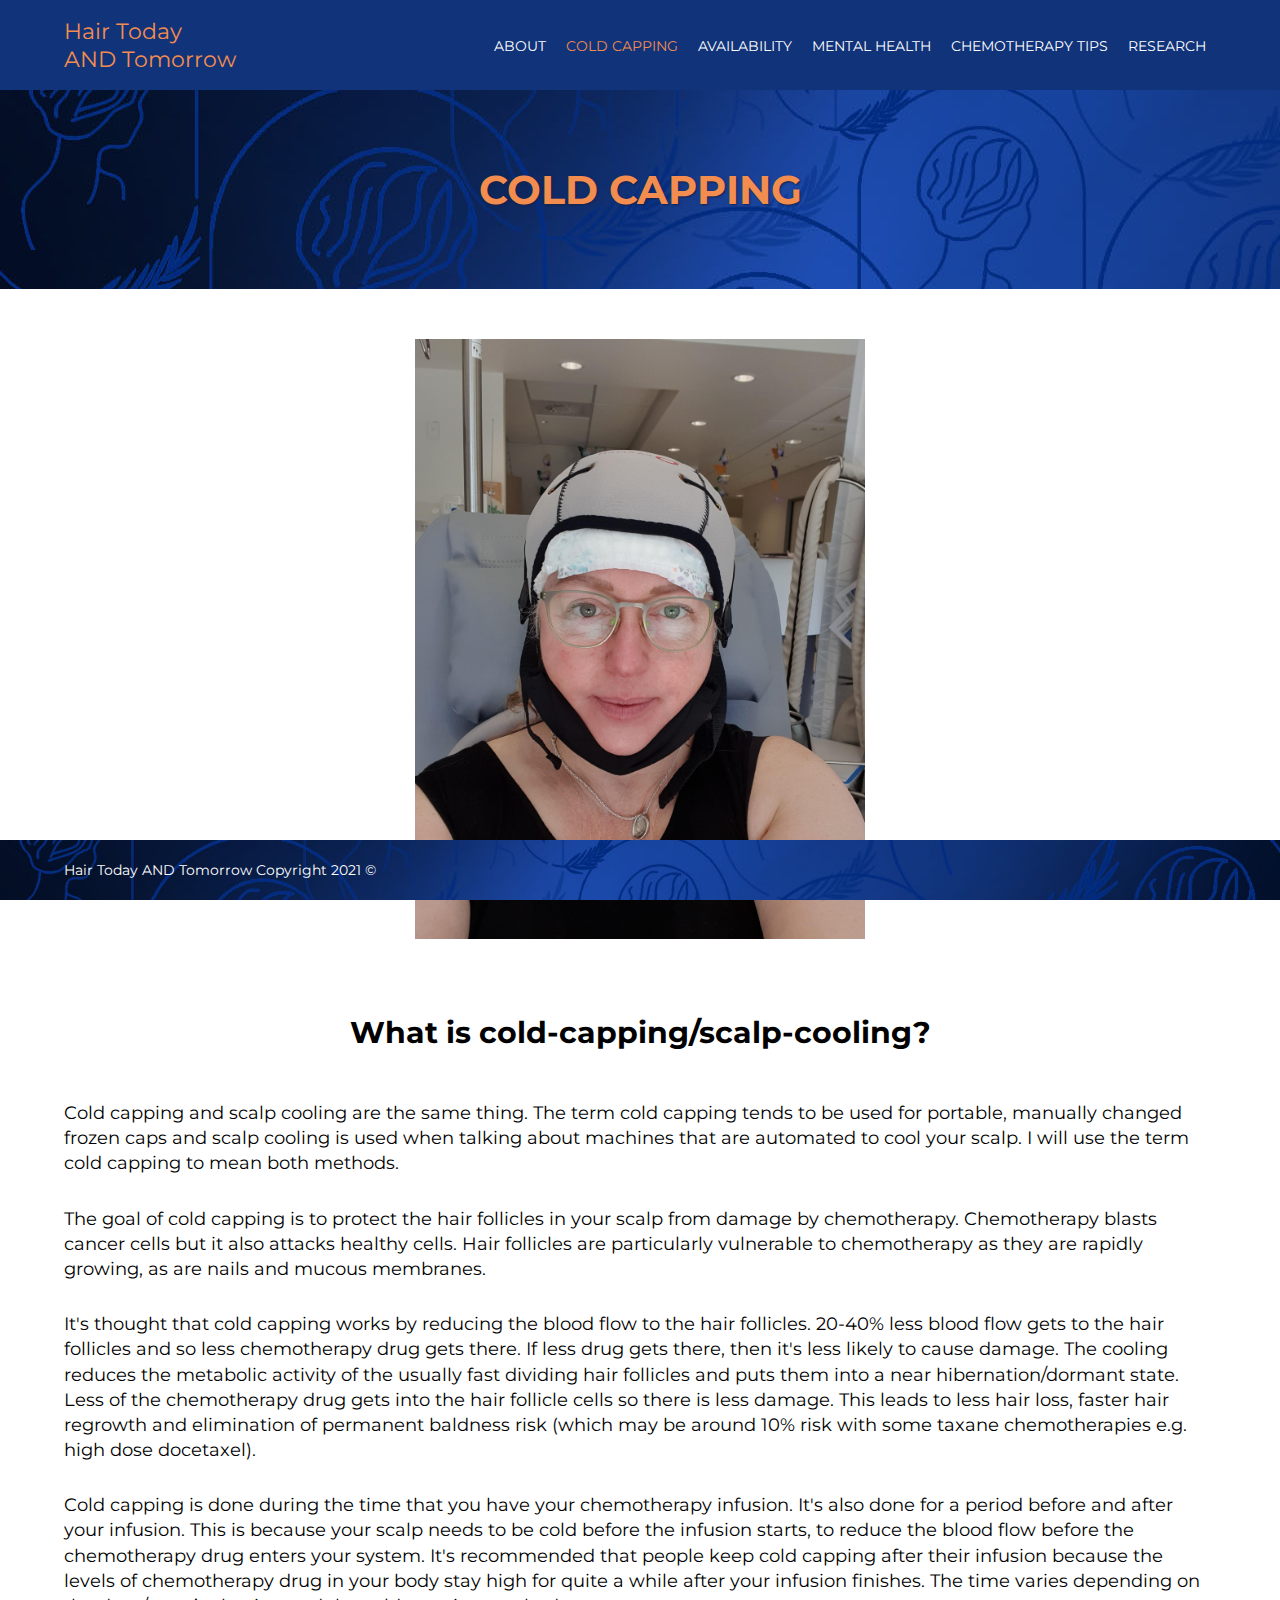
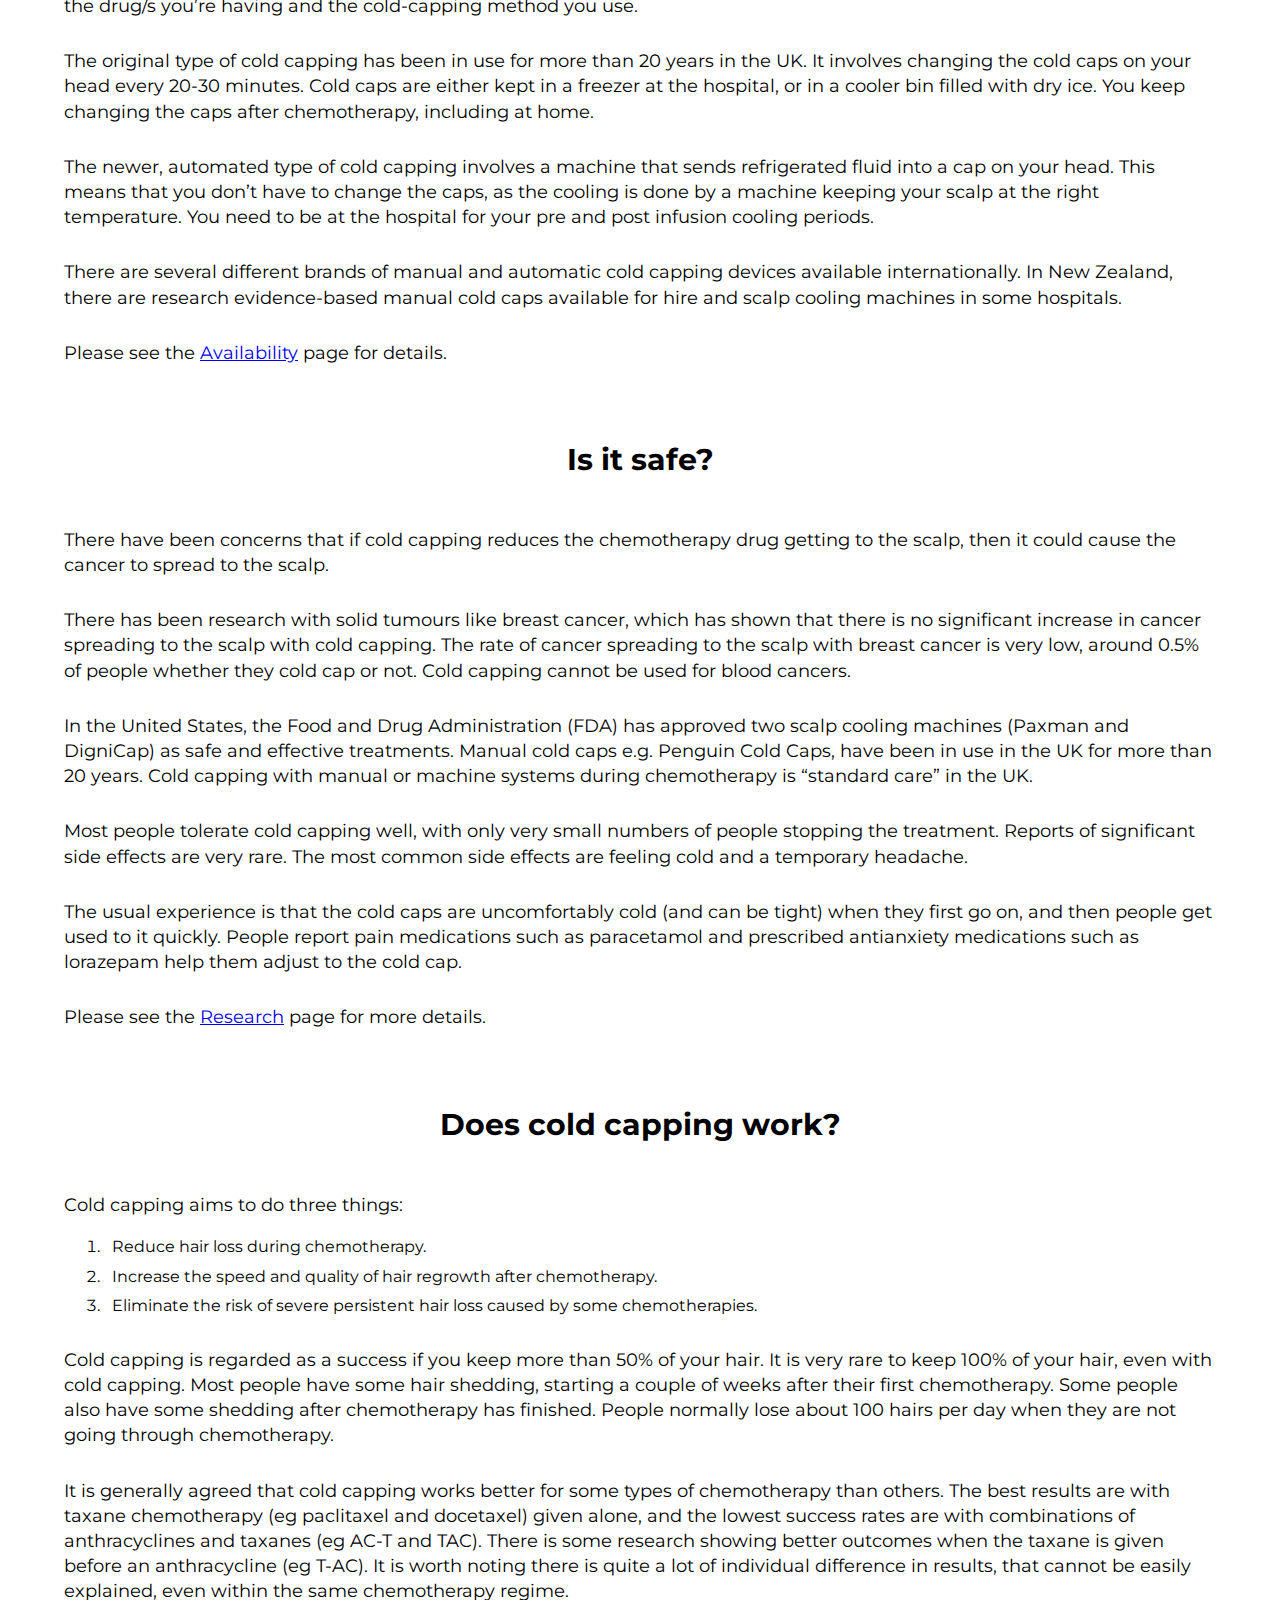
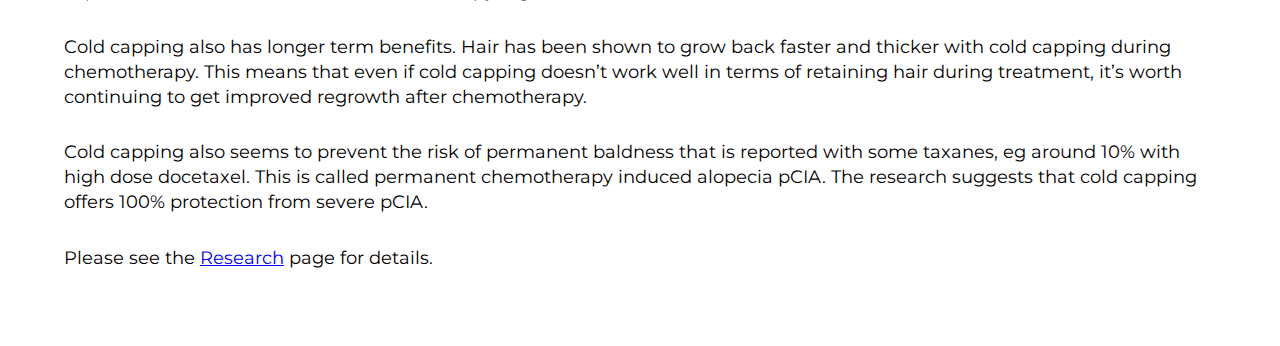
<file: cold-capping.html>
<!DOCTYPE html>
<html lang="en">
<head>
    <meta charset="UTF-8">
    <meta http-equiv="X-UA-Compatible" content="IE=edge">
    <meta name="viewport" content="width=device-width, initial-scale=1.0">
    <title>Hair Today AND Tomorrow</title>
    <link rel="stylesheet" href="style.css">
    <link rel="stylesheet" href="https://pro.fontawesome.com/releases/v5.10.0/css/all.css" integrity="sha384-AYmEC3Yw5cVb3ZcuHtOA93w35dYTsvhLPVnYs9eStHfGJvOvKxVfELGroGkvsg+p" crossorigin="anonymous"/>

</head>
<body>

         <nav>
             <div class="nav-container">
                <div class="logo">
                    <!-- <a href="index.html">Scalp Cooling During Chemotherapy in NZ</a> -->
                    <a href="index.html">Hair Today<br>AND Tomorrow</a>
                 </div>
                <div class="menu">
                    <ul>
                        <li><a href="about.html" class="hover-link">About</a></li>
                        <li><a href="#" class="hover-link active">Cold Capping</a></li>
                        <li><a href="availability.html" class="hover-link">Availability</a></li>
                        <li><a href="mental-health.html" class="hover-link">Mental Health</a></li>
                        <li><a href="chemotherapy-tips.html" class="hover-link">Chemotherapy Tips</a></li>
                        <li><a href="research.html" hover-link>Research</a></li>

                    </ul>
                </div>
             </div>
        </nav>
        <main>
            <div class="header">
                <h1>COLD CAPPING</h1>
            </div>

            <div class="content-container">
                <figure>
                    <img class="image" src="./images/cold-capping.jpg" alt="" srcset="">
                </figure>    
            </div>
            <div class="content-container">
                <h1>What is cold-capping/scalp-cooling? </h1>
                <p>Cold capping and scalp cooling are the same thing.  The term cold capping tends to be used for portable, manually changed frozen caps and scalp cooling is used when talking about machines that are automated to cool your scalp.  I will use the term cold capping to mean both methods.</p>
                <p>The goal of cold capping is to protect the hair follicles in your scalp from damage by chemotherapy.  Chemotherapy blasts cancer cells but it also attacks healthy cells.  Hair follicles are particularly vulnerable to chemotherapy as they are rapidly growing, as are nails and mucous membranes.</p>
                <p>It's thought that cold capping works by reducing the blood flow to the hair follicles.  20-40% less blood flow gets to the hair follicles and so less chemotherapy drug gets there.  If less drug gets there, then it's less likely to cause damage. The cooling reduces the metabolic activity of the usually fast dividing hair follicles and puts them into a near hibernation/dormant state. Less of the chemotherapy drug gets into the hair follicle cells so there is less damage.  This leads to less hair loss, faster hair regrowth and elimination of permanent baldness risk (which may be around 10% risk with some taxane chemotherapies e.g. high dose docetaxel).</p>
                <p>Cold capping is done during the time that you have your chemotherapy infusion.  It's also done for a period before and after your infusion.  This is because your scalp needs to be cold before the infusion starts, to reduce the blood flow before the chemotherapy drug enters your system. It's recommended that people keep cold capping after their infusion because the levels of chemotherapy drug in your body stay high for quite a while after your infusion finishes. The time varies depending on the drug/s you’re having and the cold-capping method you use.</p>
                <p>The original type of cold capping has been in use for more than 20 years in the UK.  It involves changing the cold caps on your head every 20-30 minutes.  Cold caps are either kept in a freezer at the hospital, or in a cooler bin filled with dry ice.  You keep changing the caps after chemotherapy, including at home.</p>
                <p>The newer, automated type of cold capping involves a machine that sends refrigerated fluid into a cap on your head.  This means that you don’t have to change the caps, as the cooling is done by a machine keeping your scalp at the right temperature.   You need to be at the hospital for your pre and post infusion cooling periods.</p>
                <p>There are several different brands of manual and automatic cold capping devices available internationally.  In New Zealand, there are research evidence-based manual cold caps available for hire and scalp cooling machines in some hospitals.</p>
                <p>Please see the <a href="availability.html">Availability</a> page for details.</p>

            </div>
            <div class="content-container">
                <h1>Is it safe?</h1>
                <p>There have been concerns that if cold capping reduces the chemotherapy drug getting to the scalp, then it could cause the cancer to spread to the scalp.</p>
                <p>There has been research with solid tumours like breast cancer, which has shown that there is no significant increase in cancer spreading to the scalp with cold capping. The rate of cancer spreading to the scalp with breast cancer is very low, around 0.5% of people whether they cold cap or not. Cold capping cannot be used for blood cancers.</p>
                <p>In the United States, the Food and Drug Administration (FDA) has approved two scalp cooling machines (Paxman and DigniCap) as safe and effective treatments. Manual cold caps e.g. Penguin Cold Caps, have been in use in the UK for more than 20 years. Cold capping with manual or machine systems during chemotherapy is “standard care” in the UK. </p>
                <p>Most people tolerate cold capping well, with only very small numbers of people stopping the treatment.   Reports of significant side effects are very rare.  The most common side effects are feeling cold and a temporary headache.</p>
                <p>The usual experience is that the cold caps are uncomfortably cold (and can be tight) when they first go on, and then people get used to it quickly.  People report pain medications such as paracetamol and prescribed antianxiety medications such as lorazepam help them adjust to the cold cap. </p>
                <p>Please see the <a href="research.html">Research</a> page for more details.</p>
            </div>
            <div class="content-container">
                <h1>Does cold capping work?</h1>
                <p>Cold capping aims to do three things:</p>
                <ol>
                    <li>Reduce hair loss during chemotherapy.</li>
                    <li>Increase the speed and quality of hair regrowth after chemotherapy.</li>
                    <li>Eliminate the risk of severe persistent hair loss caused by some chemotherapies.</li>
                </ol>
                <p>Cold capping is regarded as a success if you keep more than 50% of your hair.  It is very rare to keep 100% of your hair, even with cold capping.  Most people have some hair shedding, starting a couple of weeks after their first chemotherapy.  Some people also have some shedding after chemotherapy has finished. People normally lose about 100 hairs per day when they are not going through chemotherapy.</p>
                <p>It is generally agreed that cold capping works better for some types of chemotherapy than others.  The best results are with taxane chemotherapy (eg paclitaxel and docetaxel) given alone, and the lowest success rates are with combinations of anthracyclines and taxanes (eg AC-T and TAC).  There is some research showing better outcomes when the taxane is given before an anthracycline (eg T-AC). It is worth noting there is quite a lot of individual difference in results, that cannot be easily explained, even within the same chemotherapy regime.</p>
                <p>Cold capping also has longer term benefits.  Hair has been shown to grow back faster and thicker with cold capping during chemotherapy. This means that even if cold capping doesn’t work well in terms of retaining hair during treatment, it’s worth continuing to get improved regrowth after chemotherapy.</p>
                <p>Cold capping also seems to prevent the risk of permanent baldness that is reported with some taxanes, eg around 10% with high dose docetaxel. This is called permanent chemotherapy induced alopecia pCIA. The research suggests that cold capping offers 100% protection from severe pCIA.</p>
                <p>Please see the <a href="research.html">Research</a> page for details.</p>
            </div>


        </main>


        <footer>
            <div class="footer-container">
                <div class="copyright">
                    Hair Today AND Tomorrow Copyright 2021 &copy
                </div>
                <ul>
                    <li><a target="_blank" href="https://www.facebook.com/HairTodayAndTomorrowNZ"><i class="fab fa-facebook fa-2x"></i></a></li>
                    <li><a target="_blank" href="https://www.instagram.com/hairtodayandtomorrow/"><i class="fab fa-instagram fa-2x"></i></a></li>
                    <li><a target="_blank" href="https://www.linkedin.com/in/joanna-prendergast-b752bb35/"><i class="fab fa-linkedin fa-2x"></i></a></li>
                </ul>


            </div>
        </footer>

</body>
</html>
</file>
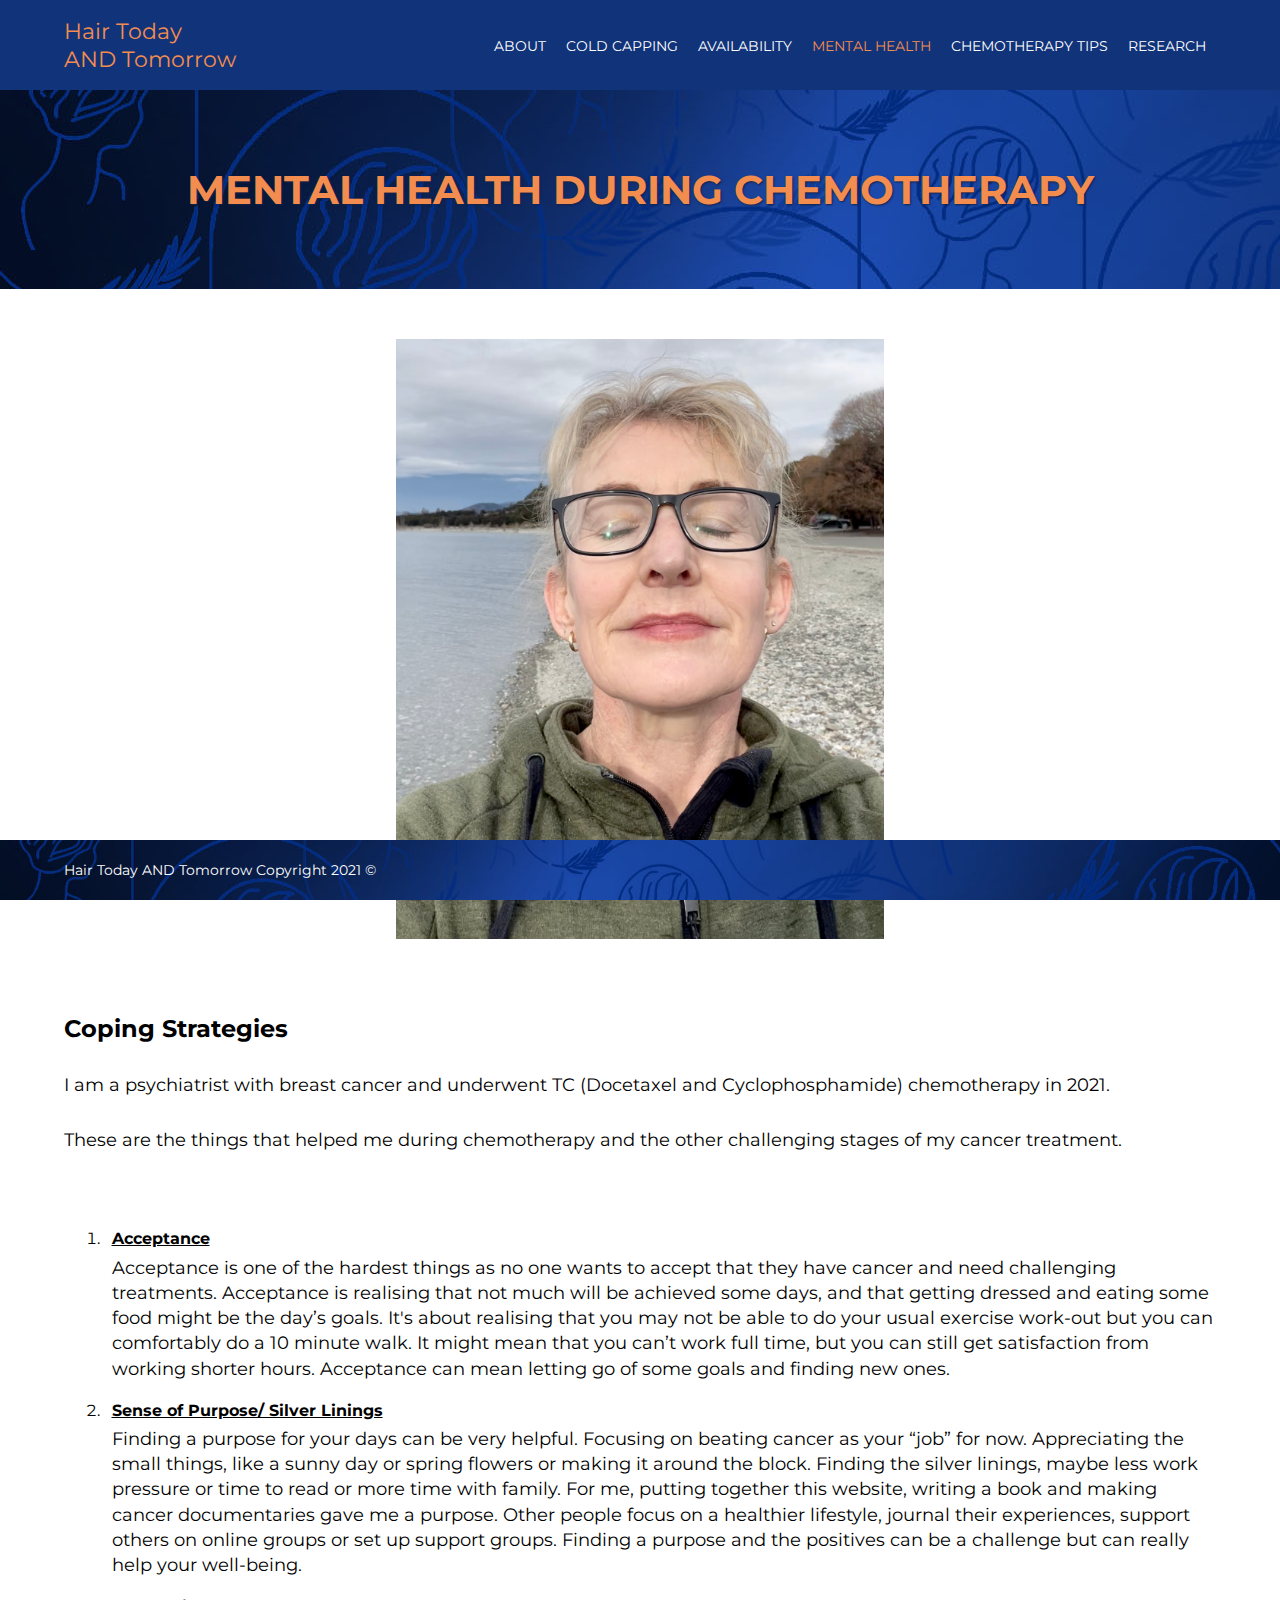
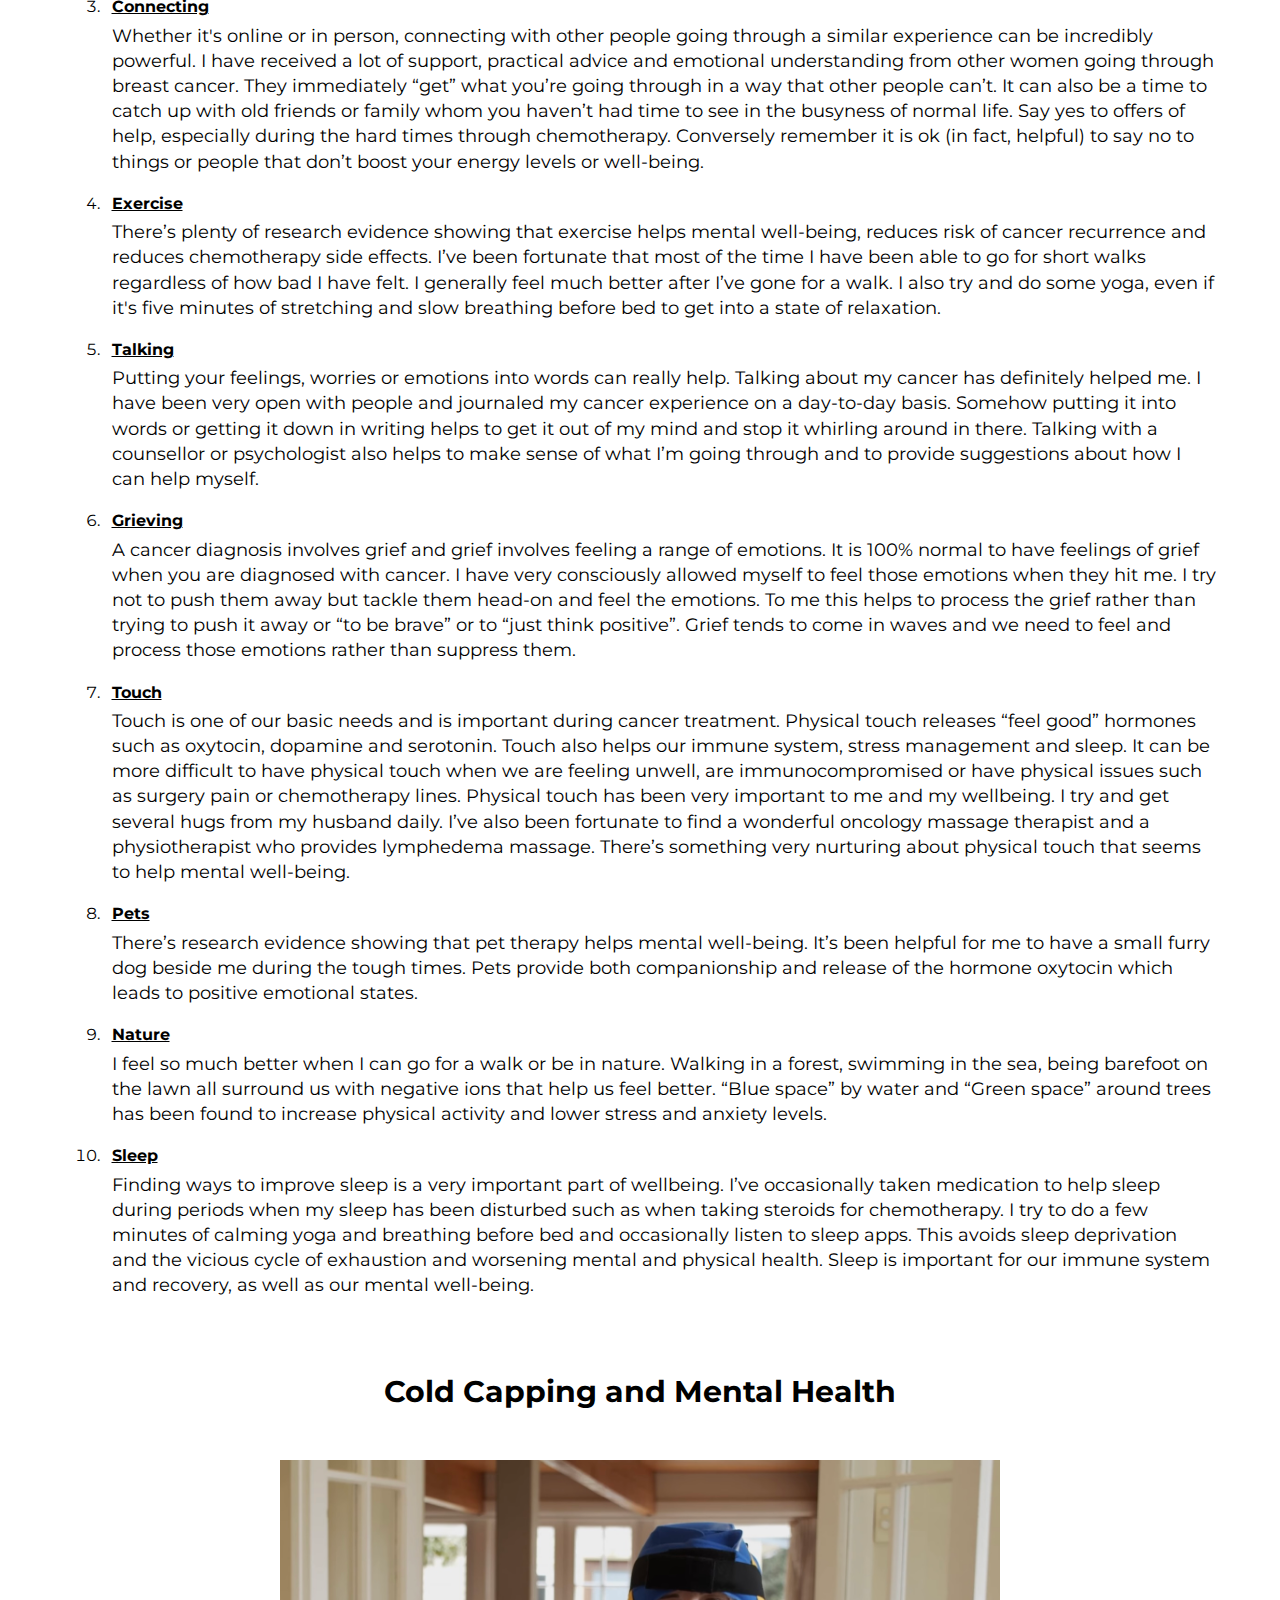
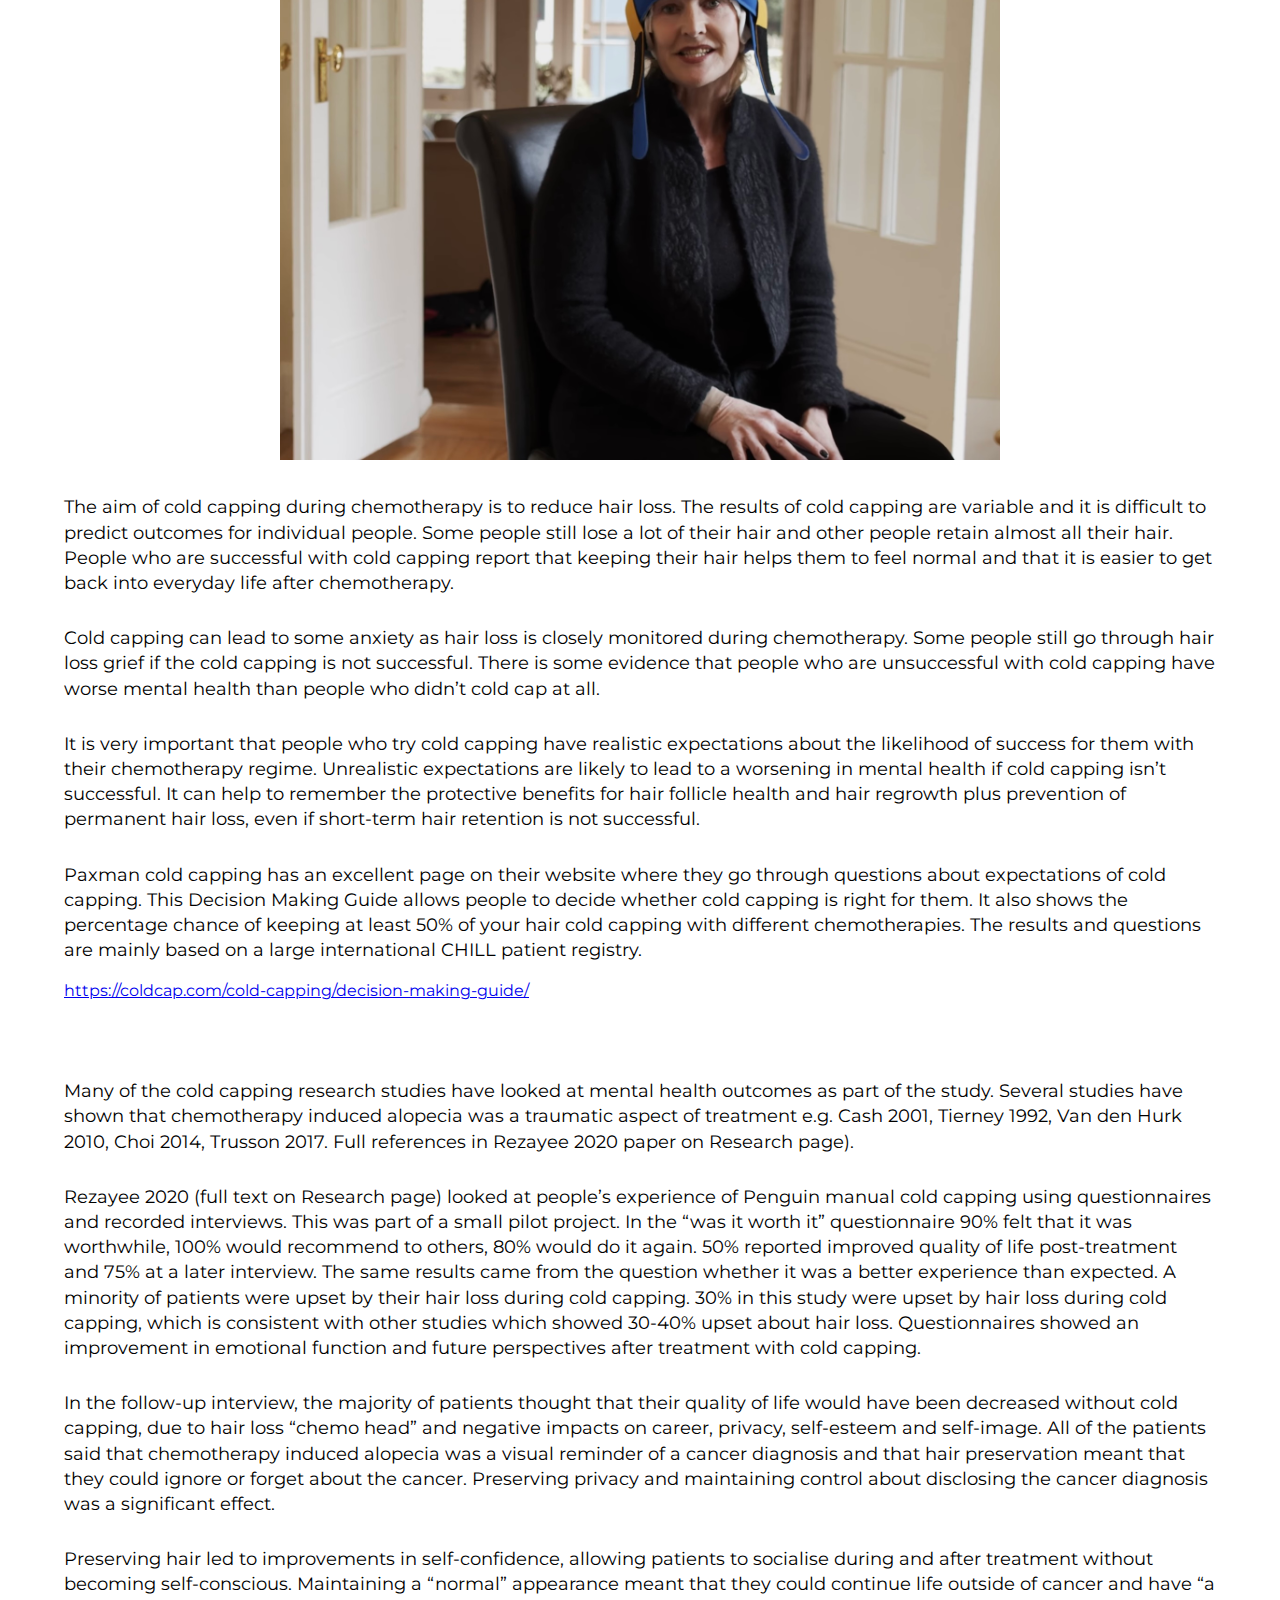
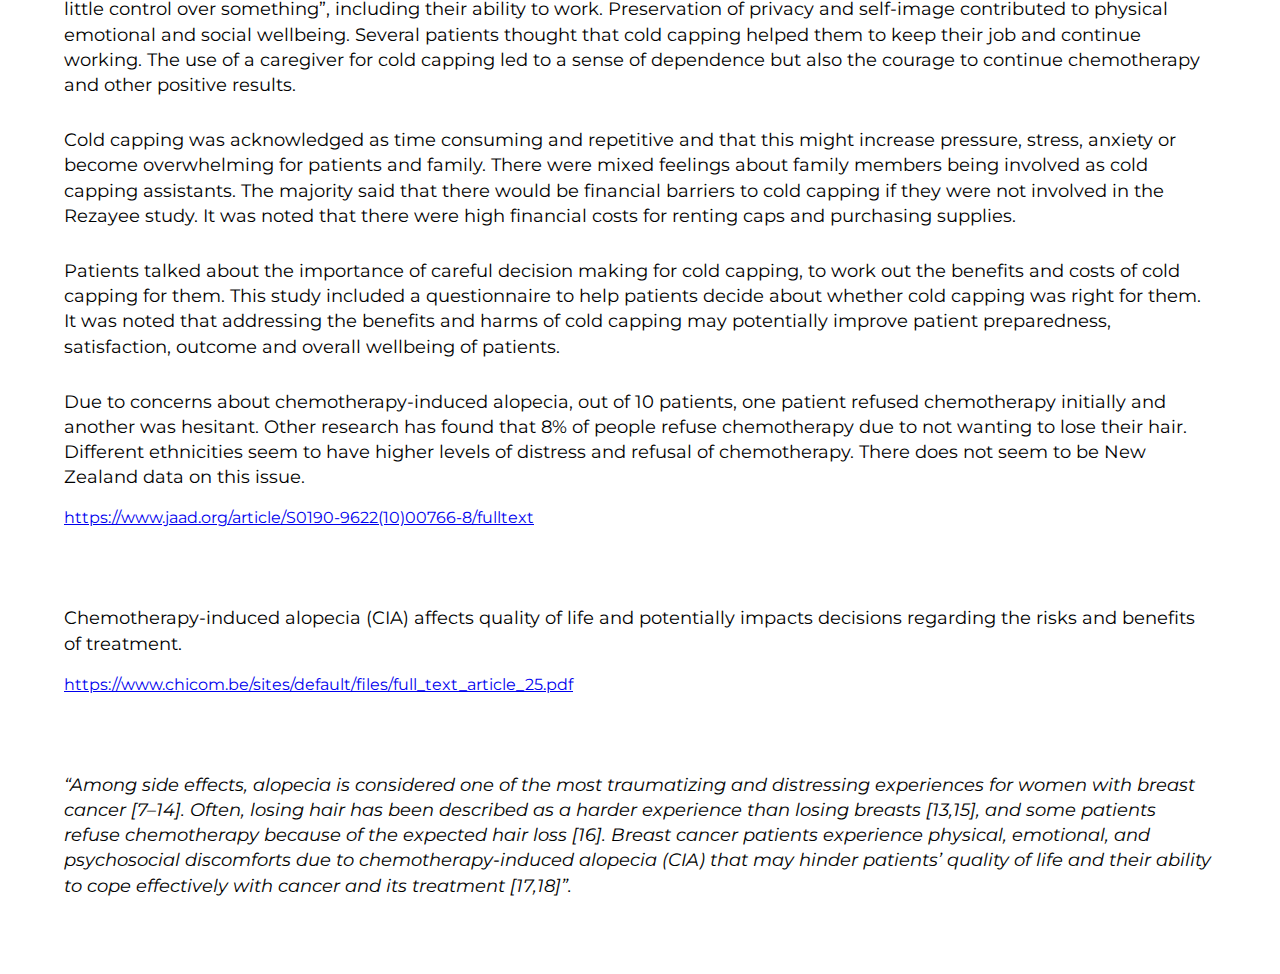
<file: mental-health.html>
<!DOCTYPE html>
<html lang="en">
<head>
    <meta charset="UTF-8">
    <meta http-equiv="X-UA-Compatible" content="IE=edge">
    <meta name="viewport" content="width=device-width, initial-scale=1.0">
    <title>Hair Today AND Tomorrow</title>
    <link rel="stylesheet" href="style.css">
    <link rel="stylesheet" href="https://pro.fontawesome.com/releases/v5.10.0/css/all.css" integrity="sha384-AYmEC3Yw5cVb3ZcuHtOA93w35dYTsvhLPVnYs9eStHfGJvOvKxVfELGroGkvsg+p" crossorigin="anonymous"/>

</head>
<body>

         <nav>
             <div class="nav-container">
                <div class="logo">
                    <!-- <a href="index.html">Scalp Cooling During Chemotherapy in NZ</a> -->
                    <a href="index.html">Hair Today<br>AND Tomorrow</a>
                 </div>
                <div class="menu">
                    <ul>
                        <li><a href="about.html" class="hover-link">About</a></li>
                        <li><a href="cold-capping.html" class="hover-link">Cold Capping</a></li>
                        <li><a href="availability.html" class="hover-link">Availability</a></li>
                        <li><a href="mental-health.html" class="hover-link active">Mental Health</a></li>
                        <li><a href="chemotherapy-tips.html" class="hover-link">Chemotherapy Tips</a></li>
                        <li><a href="research.html" hover-link>Research</a></li>
                    </ul>
                </div>
             </div>
        </nav>
        <main>
            <div class="header">
                <h1>MENTAL HEALTH DURING CHEMOTHERAPY</h1>
            </div>
            <div class="content-container">
                <figure>
                    <img class="image" src="./images/IMG_4275.jpg" alt="" srcset="">
                </figure>    
            </div>

            <div class="content-container">
                <h2>Coping Strategies</h2>
                <p>I am a psychiatrist with breast cancer and underwent TC (Docetaxel and Cyclophosphamide)
                    chemotherapy in 2021.</p>
                <p>These are the things that helped me during chemotherapy and the
                 other challenging stages of my cancer treatment.</p>
            </div>

            <div class="content-container">
                <ol>
                    <li><span>Acceptance</span>
                        <p>
                            Acceptance is one of the hardest things as no one wants to accept that they have cancer and need challenging treatments. Acceptance is realising that not much will be achieved some days, and that getting dressed and eating some food might be the day’s goals. It's about realising that you may not be able to do your usual exercise work-out but you can comfortably do a 10 minute walk.  It might mean that you can’t work full time, but you can still get satisfaction from working shorter hours. Acceptance can mean letting go of some goals and finding new ones.
                        </p>
                    </li>
                    <li><span>Sense of Purpose/ Silver Linings</span>
                        <p>
                            Finding a purpose for your days can be very helpful. Focusing on beating cancer as your “job” for now. Appreciating the small things, like a sunny day or spring flowers or making it around the block. Finding the silver linings, maybe less work pressure or time to read or more time with family.  For me, putting together this website, writing a book and making cancer documentaries gave me a purpose. Other people focus on a healthier lifestyle, journal their experiences, support others on online groups or set up support groups. Finding a purpose and the positives can be a challenge but can really help your well-being.
                        </p>
                    </li>
                    <li><span>Connecting</span>
                        <p>
                            Whether it's online or in person, connecting with other people going through a similar experience can be incredibly powerful. I have received a lot of support, practical advice and emotional understanding from other women going through breast cancer. They immediately “get” what you’re going through in a way that other people can’t. It can also be a time to catch up with old friends or family whom you haven’t had time to see in the busyness of normal life. Say yes to offers of help, especially during the hard times through chemotherapy. Conversely remember it is ok (in fact, helpful) to say no to things or people that don’t boost your energy levels or well-being. 
                        </p>
                    </li>
                    <li><span>Exercise</span>
                        <p>
                            There’s plenty of research evidence showing that exercise helps mental well-being, reduces risk of cancer recurrence and reduces chemotherapy side effects. I’ve been fortunate that most of the time I have been able to go for short walks regardless of how bad I have felt. I generally feel much better after I’ve gone for a walk. I also try and do some yoga, even if it's five minutes of stretching and slow breathing before bed to get into a state of relaxation.
                        </p>
                    </li>
                    <li><span>Talking</span>
                        <p>
                            Putting your feelings, worries or emotions into words can really help. Talking about my cancer has definitely helped me. I have been very open with people and journaled my cancer experience on a day-to-day basis. Somehow putting it into words or getting it down in writing helps to get it out of my mind and stop it whirling around in there. Talking with a counsellor or psychologist also helps to make sense of what I’m going through and to provide suggestions about how I can help myself.
                        </p>
                    </li>
                    <li><span>Grieving</span>
                        <p>
                            A cancer diagnosis involves grief and grief involves feeling a range of emotions. It is 100% normal to have feelings of grief when you are diagnosed with cancer. I have very consciously allowed myself to feel those emotions when they hit me. I try not to push them away but tackle them head-on and feel the emotions. To me this helps to process the grief rather than trying to push it away or “to be brave” or to “just think positive”. Grief tends to come in waves and we need to feel and process those emotions rather than suppress them.
                        </p>
                    </li>
                    <li><span>Touch</span>
                        <p>
                            Touch is one of our basic needs and is important during cancer treatment. Physical touch releases “feel good” hormones such as oxytocin, dopamine and serotonin.  Touch also helps our immune system, stress management and sleep. It can be more difficult to have physical touch when we are feeling unwell, are immunocompromised or have physical issues such as surgery pain or chemotherapy lines. Physical touch has been very important to me and my wellbeing. I try and get several hugs from my husband daily. I’ve also been fortunate to find a wonderful oncology massage therapist and a physiotherapist who provides lymphedema massage. There’s something very nurturing about physical touch that seems to help mental well-being.
                        </p>
                    </li>
                    <li><span>Pets</span>
                        <p>
                            There’s research evidence showing that pet therapy helps mental well-being. It’s been helpful for me to have a small furry dog beside me during the tough times. Pets provide both companionship and release of the hormone oxytocin which leads to positive emotional states. 
                        </p>
                    </li>
                    <li><span>Nature</span>
                        <p>
                            I feel so much better when I can go for a walk or be in nature. Walking in a forest, swimming in the sea, being barefoot on the lawn all surround us with negative ions that help us feel better. “Blue space” by water and “Green space” around trees has been found to increase physical activity and lower stress and anxiety levels.
                        </p>
                    </li>
                    <li><span>Sleep</span>
                        <p>
                            Finding ways to improve sleep is a very important part of wellbeing. I’ve occasionally taken medication to help sleep during periods when my sleep has been disturbed such as when taking steroids for chemotherapy. I try to do a few minutes of calming yoga and breathing before bed and occasionally listen to sleep apps. This avoids sleep deprivation and the vicious cycle of exhaustion and worsening mental and physical health. Sleep is important for our immune system and recovery, as well as our mental well-being.
                        </p>
                    </li>
                </ol>
            </div>

            <div class="content-container">
                <h1>Cold Capping and Mental Health</h1>
                <figure>
                    <img class="image" src="./images/IMG_4297.jpg" alt="" srcset="">
                </figure>
                <p>The aim of cold capping during chemotherapy is to reduce hair loss. The results of cold capping are variable and it is difficult to predict outcomes for individual people.  Some people still lose a lot of their hair and other people retain almost all their hair. People who are successful with cold capping report that keeping their hair helps them to feel normal and that it is easier to get back into everyday life after chemotherapy.</p>
                <p>Cold capping can lead to some anxiety as hair loss is closely monitored during chemotherapy. Some people still go through hair loss grief if the cold capping is not successful. There is some evidence that people who are unsuccessful with cold capping have worse mental health than people who didn’t cold cap at all.</p>
                <p>It is very important that people who try cold capping have realistic expectations about the likelihood of success for them with their chemotherapy regime. Unrealistic expectations are likely to lead to a worsening in mental health if cold capping isn’t successful. It can help to remember the protective benefits for hair follicle health and hair regrowth plus prevention of permanent hair loss, even if short-term hair retention is not successful.</p>
                <p>Paxman cold capping has an excellent page on their website where they go through questions about expectations of cold capping. This Decision Making Guide allows people to decide whether cold capping is right for them.  It also shows the percentage chance of keeping at least 50% of your hair cold capping with different chemotherapies. The results and questions are mainly based on a large international CHILL patient registry.</p>
                <a target="_blank" href="https://coldcap.com/cold-capping/decision-making-guide/">https://coldcap.com/cold-capping/decision-making-guide/</a></p>
                <br>
                <p>Many of the cold capping research studies have looked at mental health outcomes as part of the study. Several studies have shown that chemotherapy induced alopecia was a traumatic aspect of treatment e.g. Cash 2001, Tierney 1992, Van den Hurk 2010, Choi 2014, Trusson 2017. Full references in Rezayee 2020 paper on Research page).</p>
                <p>Rezayee 2020 (full text on Research page) looked at people’s experience of Penguin manual cold capping using questionnaires and recorded interviews. This was part of a small pilot project. In the “was it worth it” questionnaire 90% felt that it was worthwhile, 100% would recommend to others, 80% would do it again. 50% reported improved quality of life post-treatment and 75% at a later interview. The same results came from the question whether it was a better experience than expected. A minority of patients were upset by their hair loss during cold capping. 30% in this study were upset by hair loss during cold capping, which is consistent with other studies which showed 30-40% upset about hair loss. Questionnaires showed an improvement in emotional function and future perspectives after treatment with cold capping.</p>
                <p>In the follow-up interview, the majority of patients thought that their quality of life would have been decreased without cold capping, due to hair loss “chemo head” and negative impacts on career, privacy, self-esteem and self-image.  All of the patients said that chemotherapy induced alopecia was a visual reminder of a cancer diagnosis and that hair preservation meant that they could ignore or forget about the cancer.  Preserving privacy and maintaining control about disclosing the cancer diagnosis was a significant effect.</p>
                <p>Preserving hair led to improvements in self-confidence, allowing patients to socialise during and after treatment without becoming self-conscious. Maintaining a “normal” appearance meant that they could continue life outside of cancer and have “a little control over something”, including their ability to work. Preservation of privacy and self-image contributed to physical emotional and social wellbeing. Several patients thought that cold capping helped them to keep their job and continue working. The use of a caregiver for cold capping led to a sense of dependence but also the courage to continue chemotherapy and other positive results.</p>
                <p>Cold capping was acknowledged as time consuming and repetitive and that this might increase pressure, stress, anxiety or become overwhelming for patients and family. There were mixed feelings about family members being involved as cold capping assistants. The majority said that there would be financial barriers to cold capping if they were not involved in the Rezayee study. It was noted that there were high financial costs for renting caps and purchasing supplies.</p>
                <p>Patients talked about the importance of careful decision making for cold capping, to work out the benefits and costs of cold capping for them. This study included a questionnaire to help patients decide about whether cold capping was right for them. It was noted that addressing the benefits and harms of cold capping may potentially improve patient preparedness, satisfaction, outcome and overall wellbeing of patients.</p>
                <p>Due to concerns about chemotherapy-induced alopecia, out of 10 patients, one patient refused chemotherapy initially and another was hesitant. Other research has found that 8% of people refuse chemotherapy due to not wanting to lose their hair. Different ethnicities seem to have higher levels of distress and refusal of chemotherapy. There does not seem to be New Zealand data on this issue.</p>
                <a target="_blank" href="https://www.jaad.org/article/S0190-9622(10)00766-8/fulltext">https://www.jaad.org/article/S0190-9622(10)00766-8/fulltext</a></p>
                <br>
                <p>Chemotherapy-induced alopecia (CIA) affects quality of life and potentially impacts decisions regarding the risks and benefits of treatment.</p>
                <a target="_blank" href="https://www.chicom.be/sites/default/files/full_text_article_25.pdf">https://www.chicom.be/sites/default/files/full_text_article_25.pdf</a></p>
                <br>
                <p class="italic">“Among side effects, alopecia is considered one of the most traumatizing and distressing experiences for women with breast cancer [7–14]. Often, losing hair has been described as a harder experience than losing breasts [13,15], and some patients refuse chemotherapy because of the expected hair loss [16]. Breast cancer patients experience physical, emotional, and psychosocial discomforts due to chemotherapy-induced alopecia (CIA) that may hinder patients’ quality of life and their ability to cope effectively with cancer and its treatment [17,18]”.</p>
            </div>

        </main>


        <footer>
            <div class="footer-container">
                <div class="copyright">
                    Hair Today AND Tomorrow Copyright 2021 &copy
                </div>
                <ul>
                    <li><a target="_blank" href="https://www.facebook.com/HairTodayAndTomorrowNZ"><i class="fab fa-facebook fa-2x"></i></a></li>
                    <li><a target="_blank" href="https://www.instagram.com/hairtodayandtomorrow/"><i class="fab fa-instagram fa-2x"></i></a></li>
                    <li><a target="_blank" href="https://www.linkedin.com/in/joanna-prendergast-b752bb35/"><i class="fab fa-linkedin fa-2x"></i></a></li>
                </ul>


            </div>
        </footer>

</body>
</html>
</file>
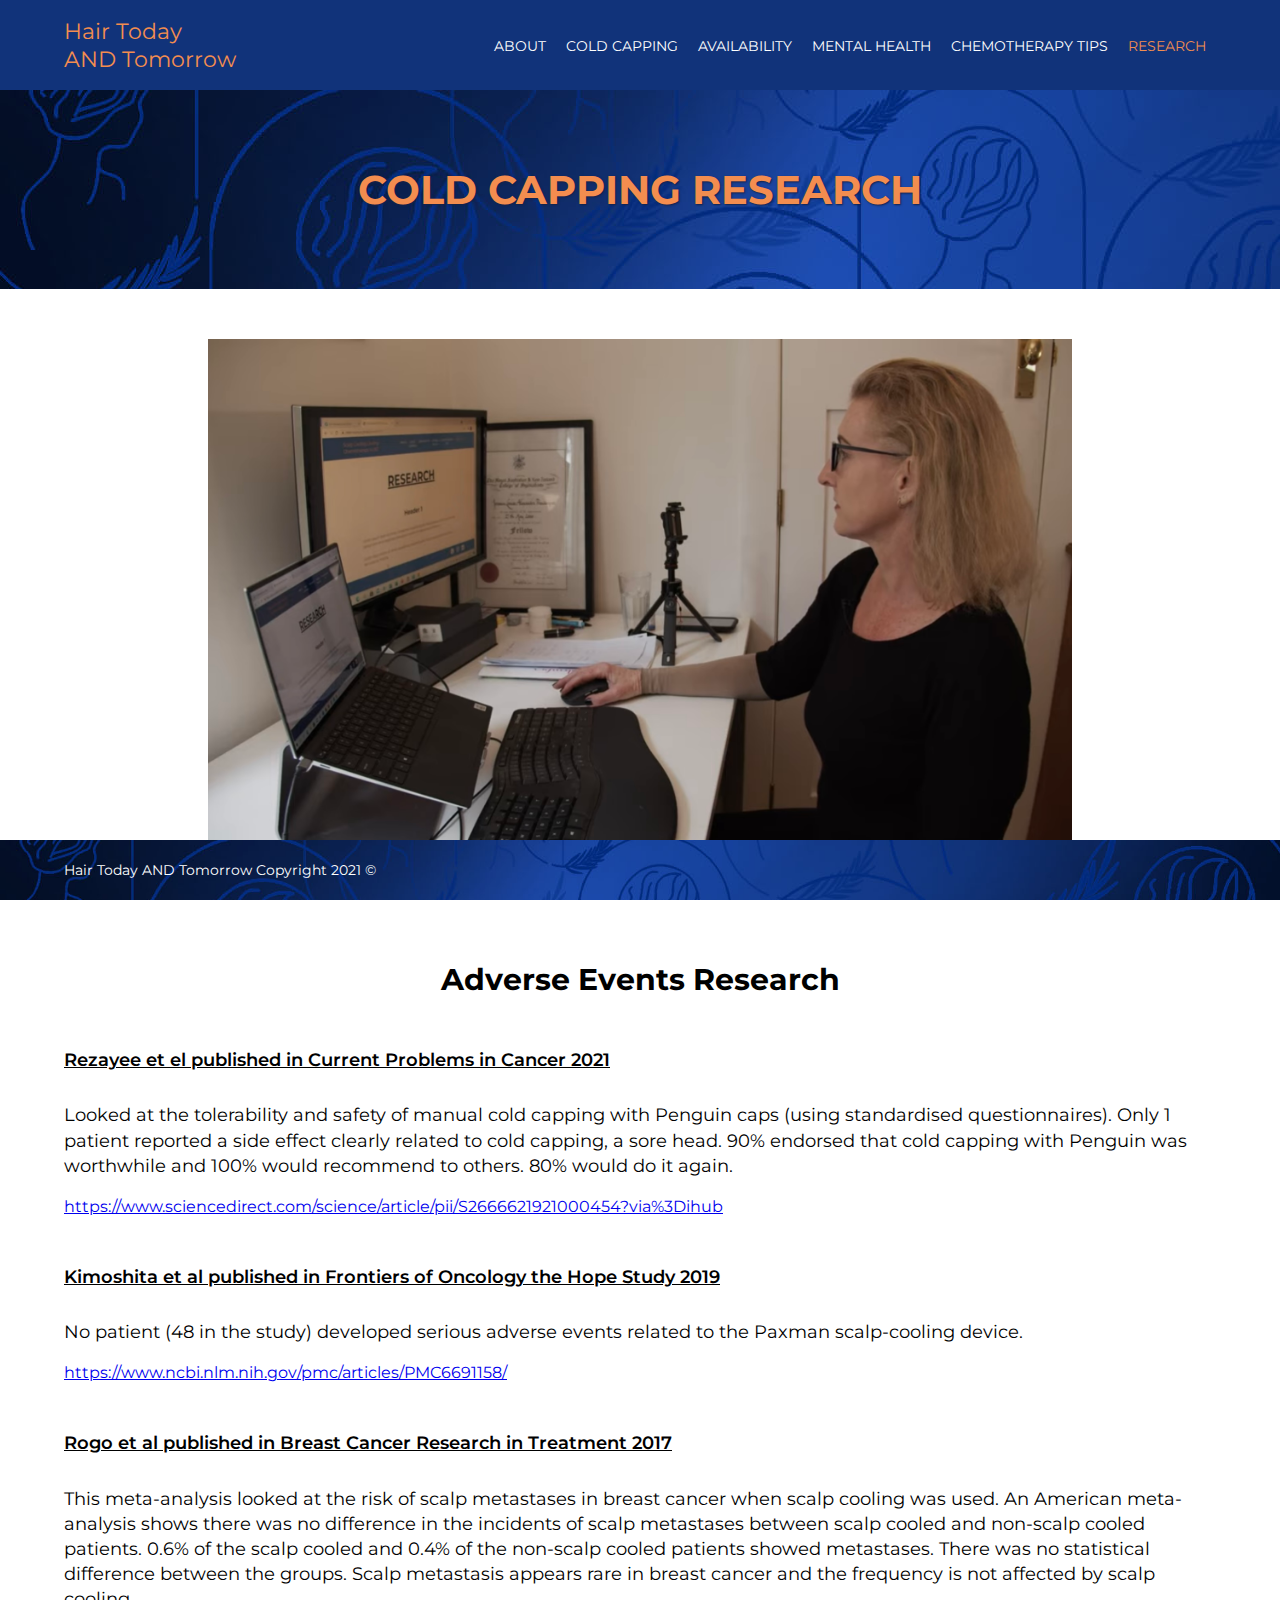
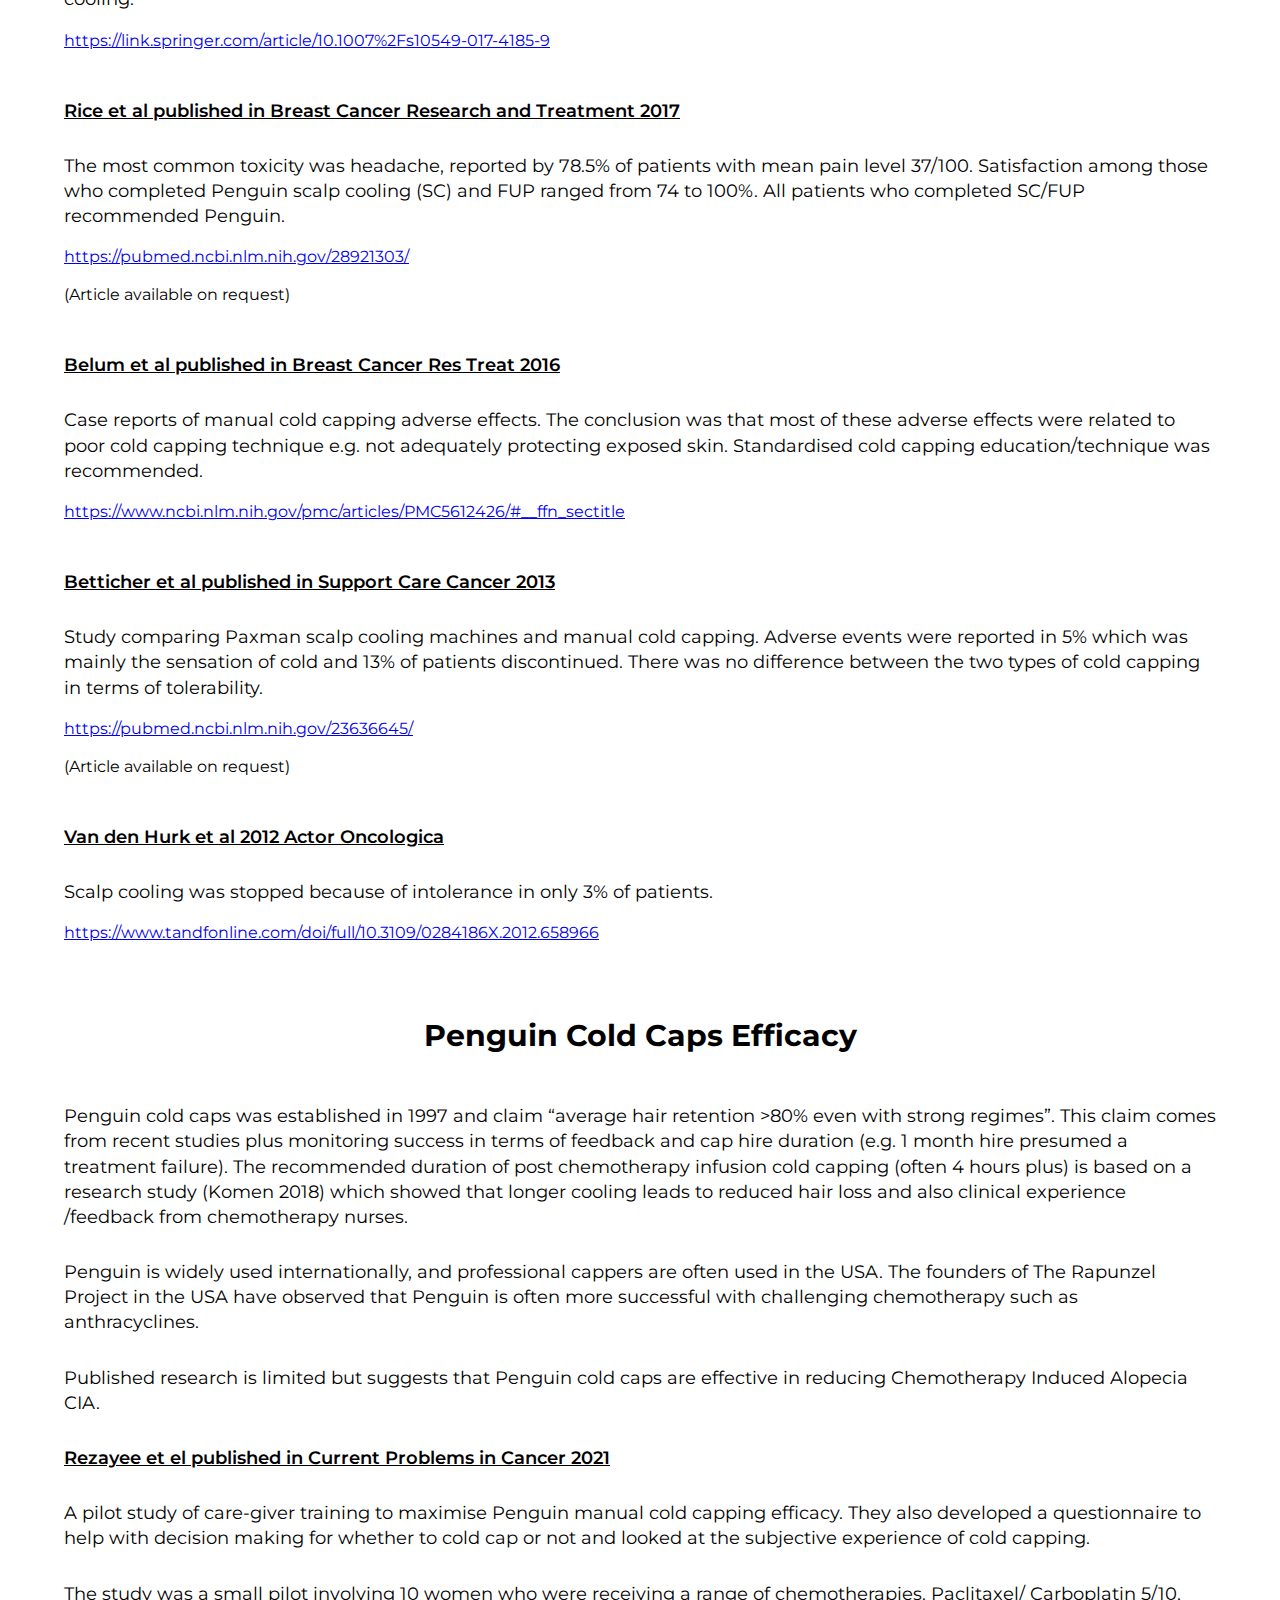
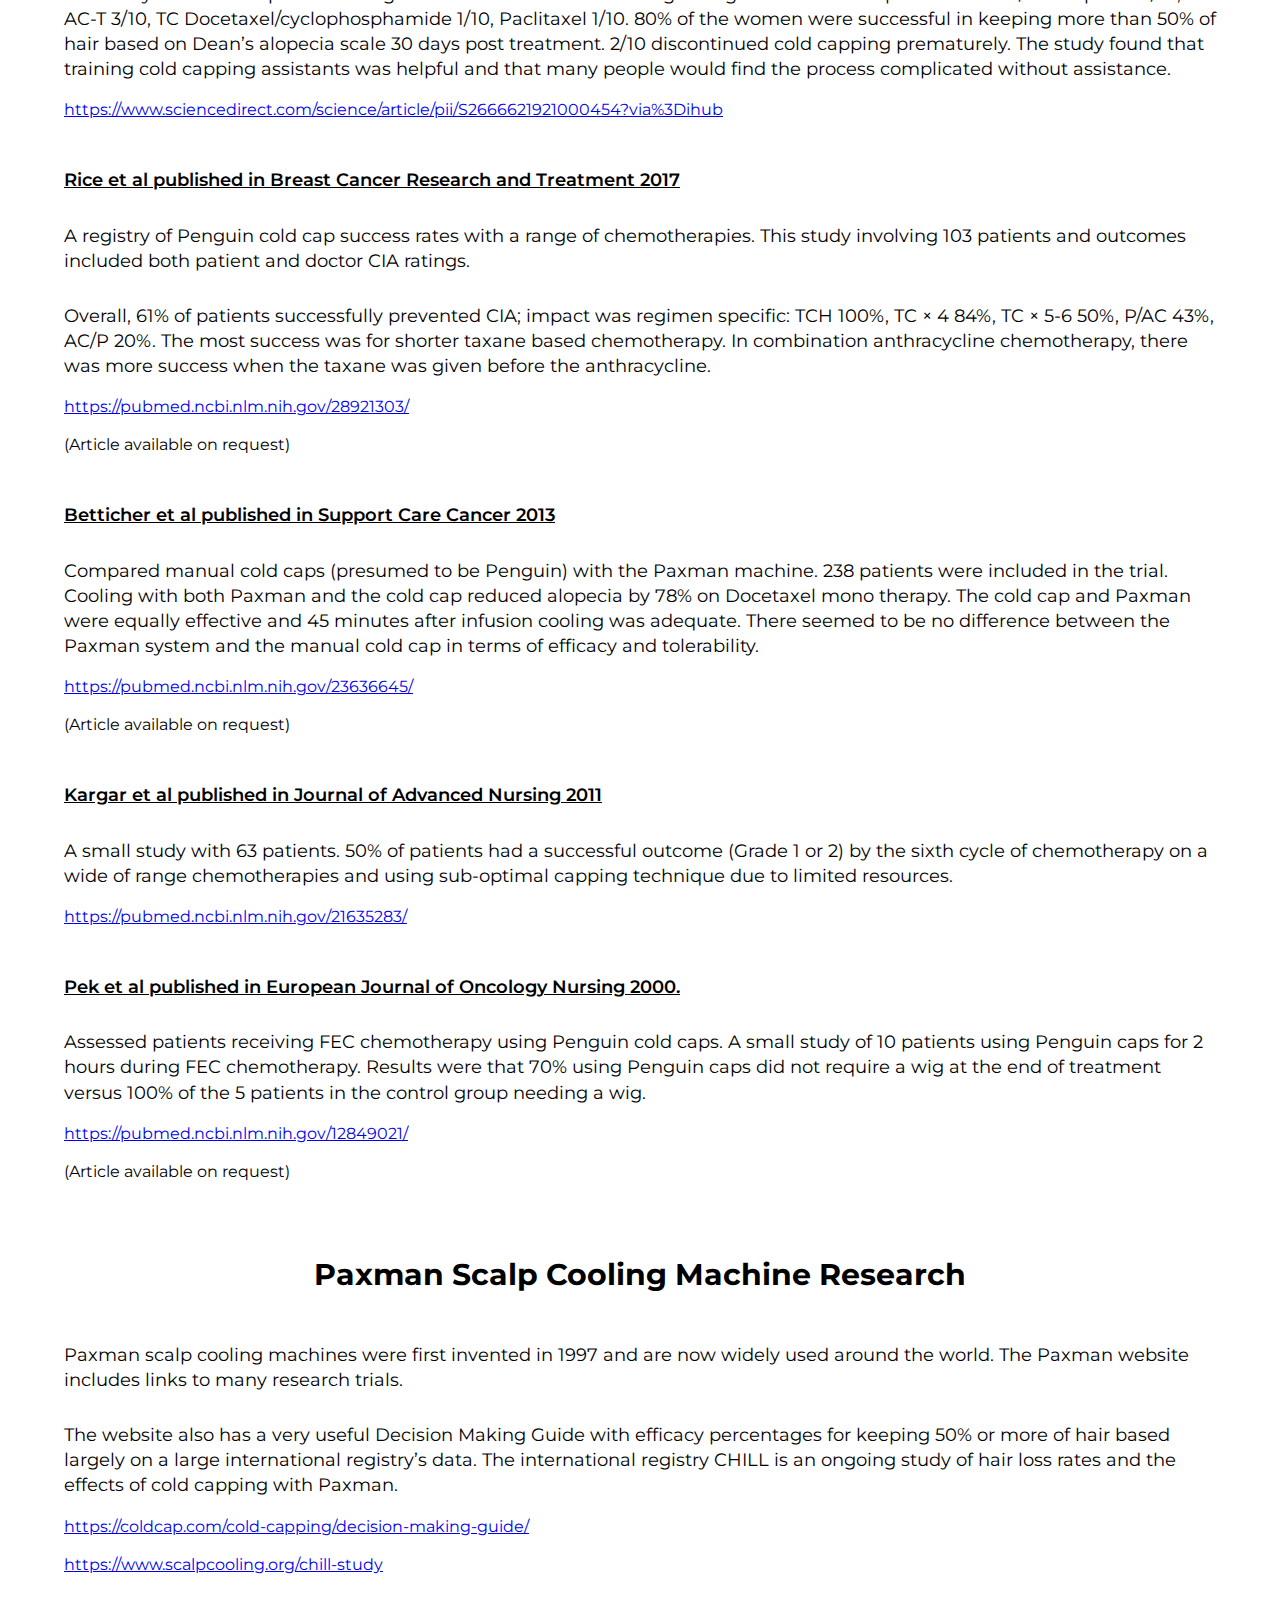
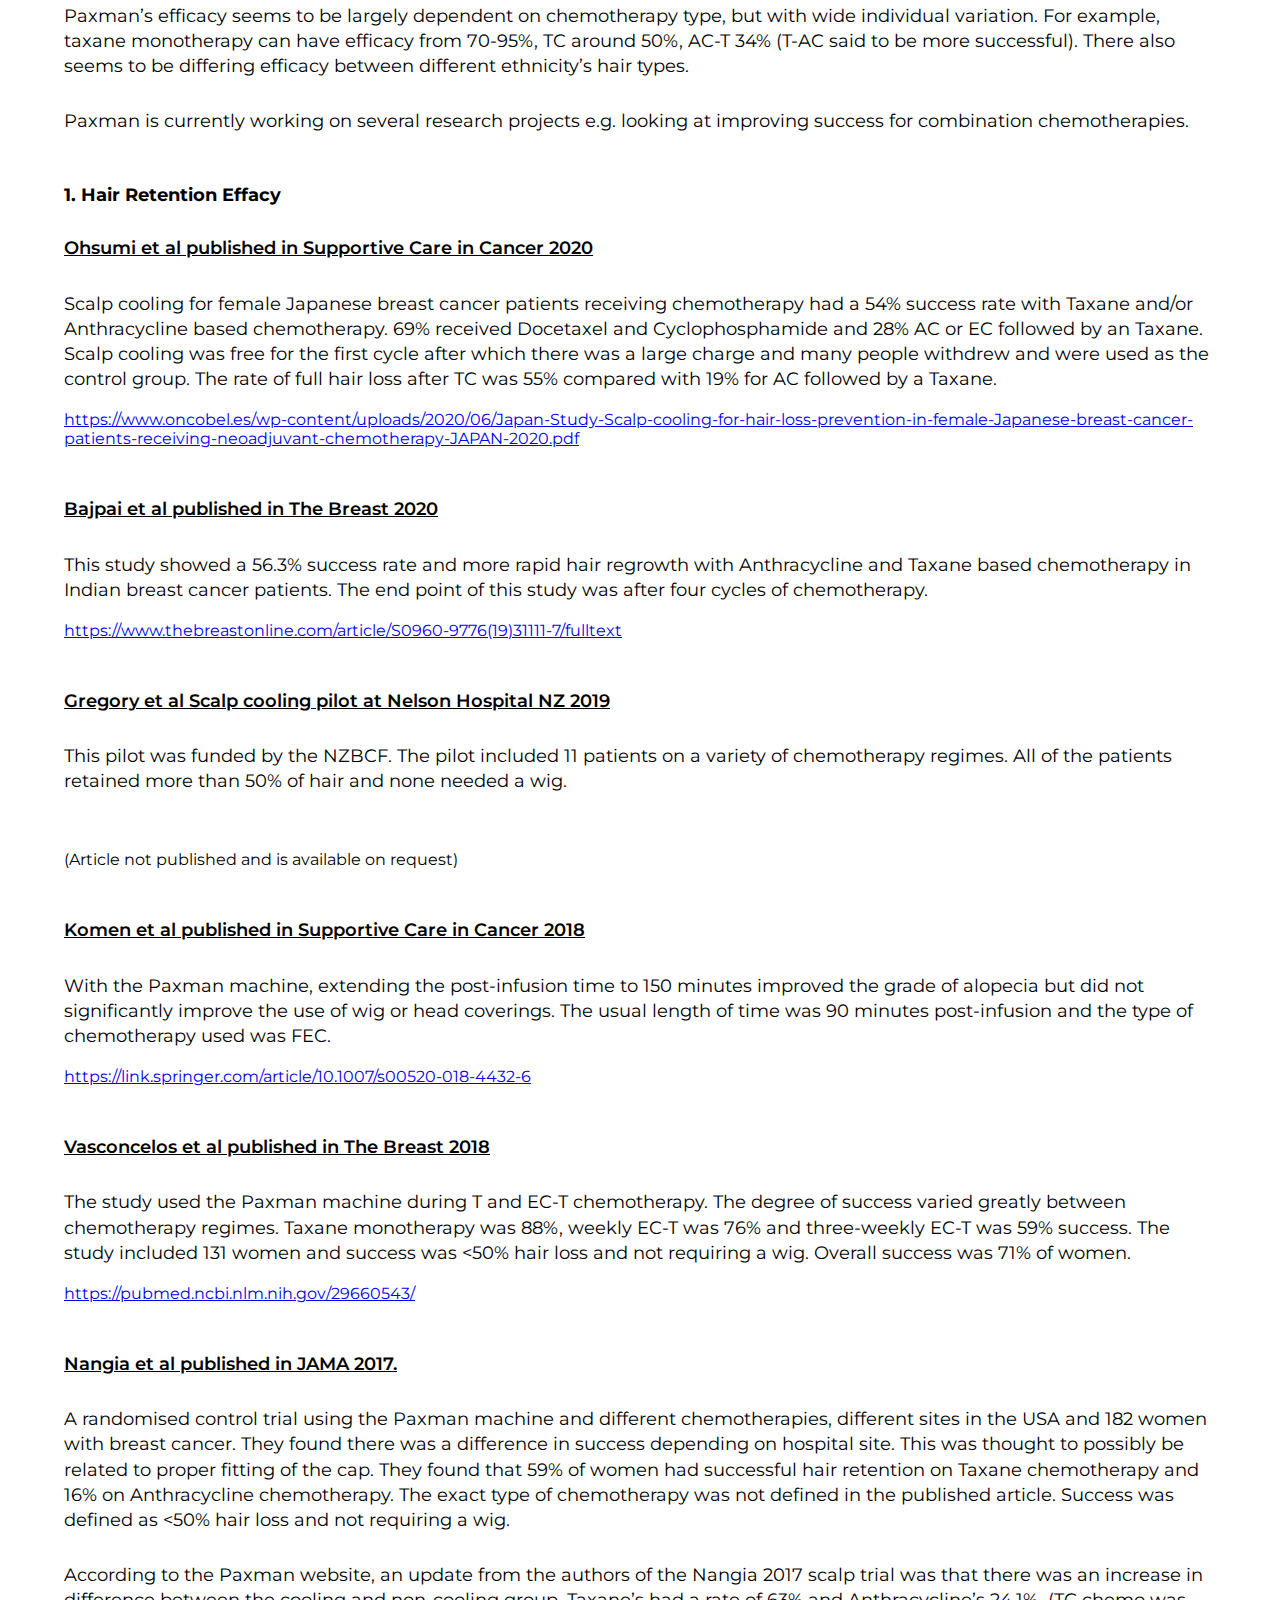
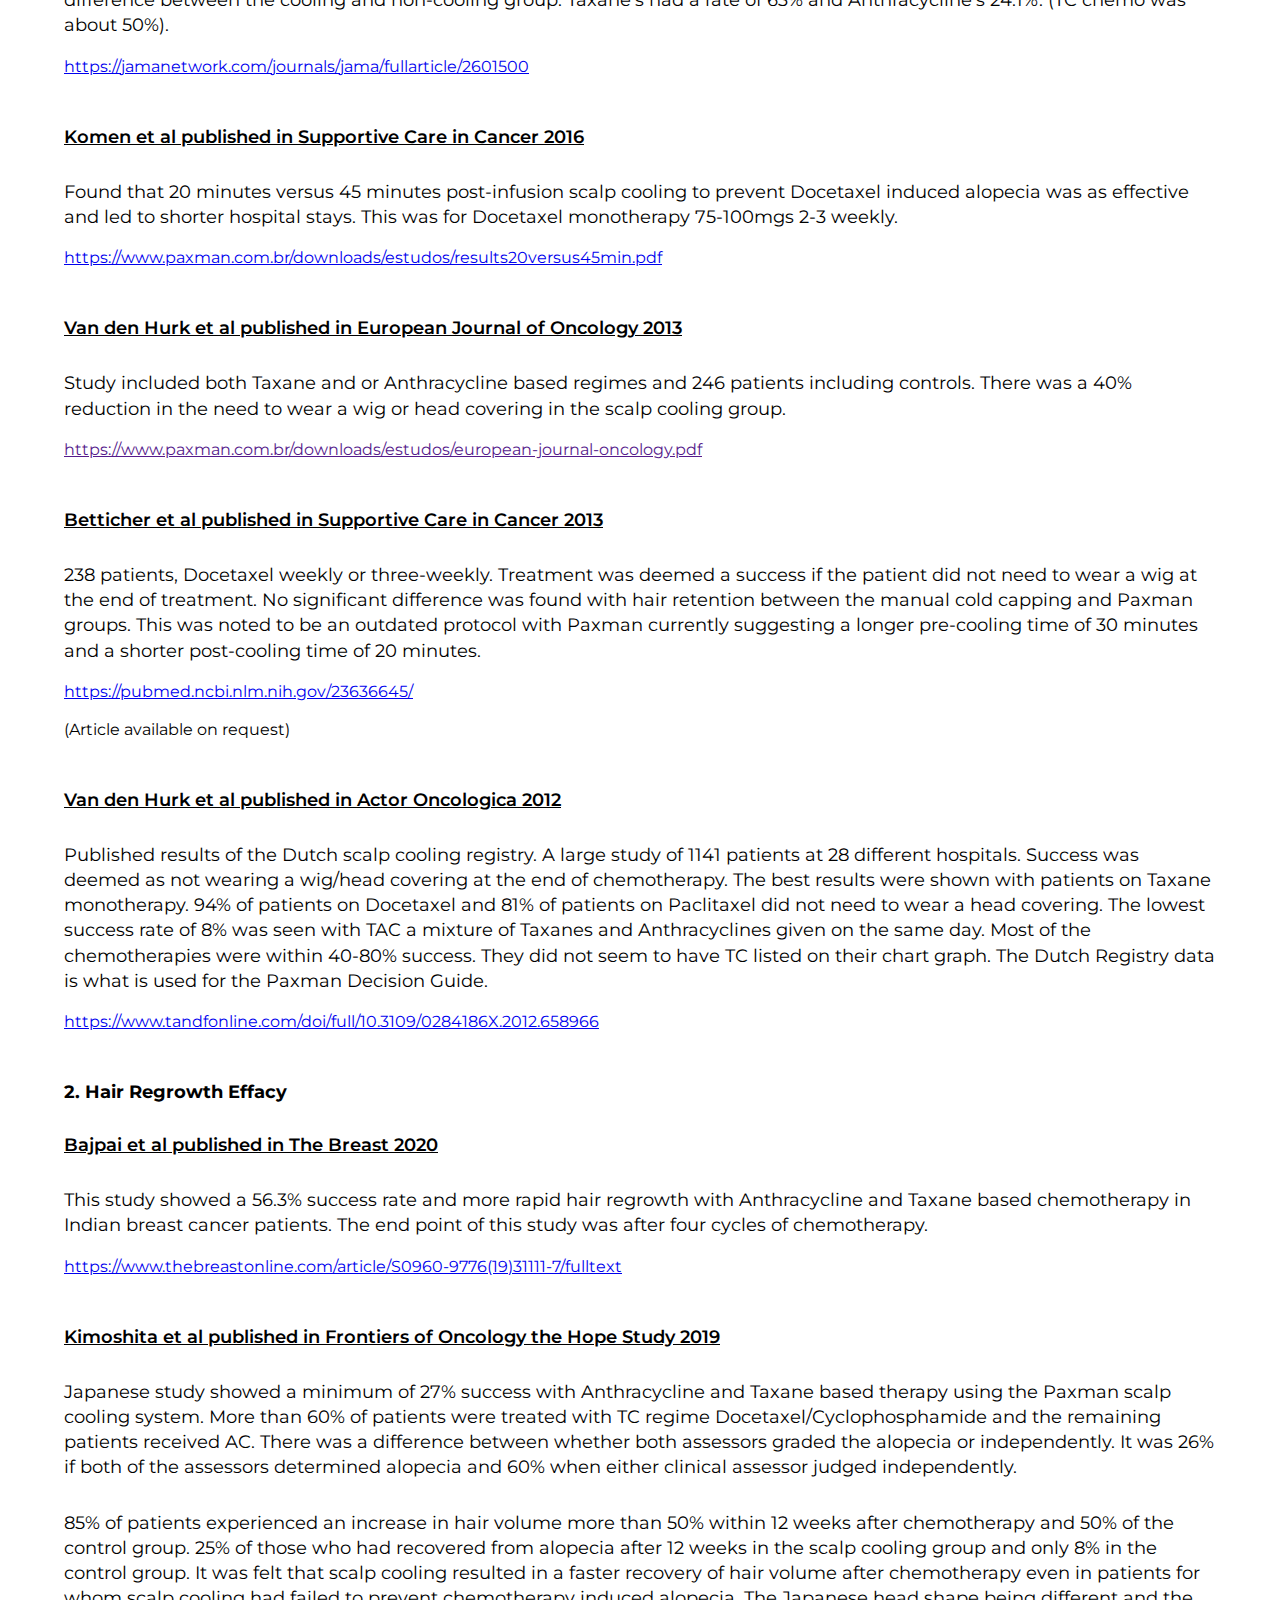
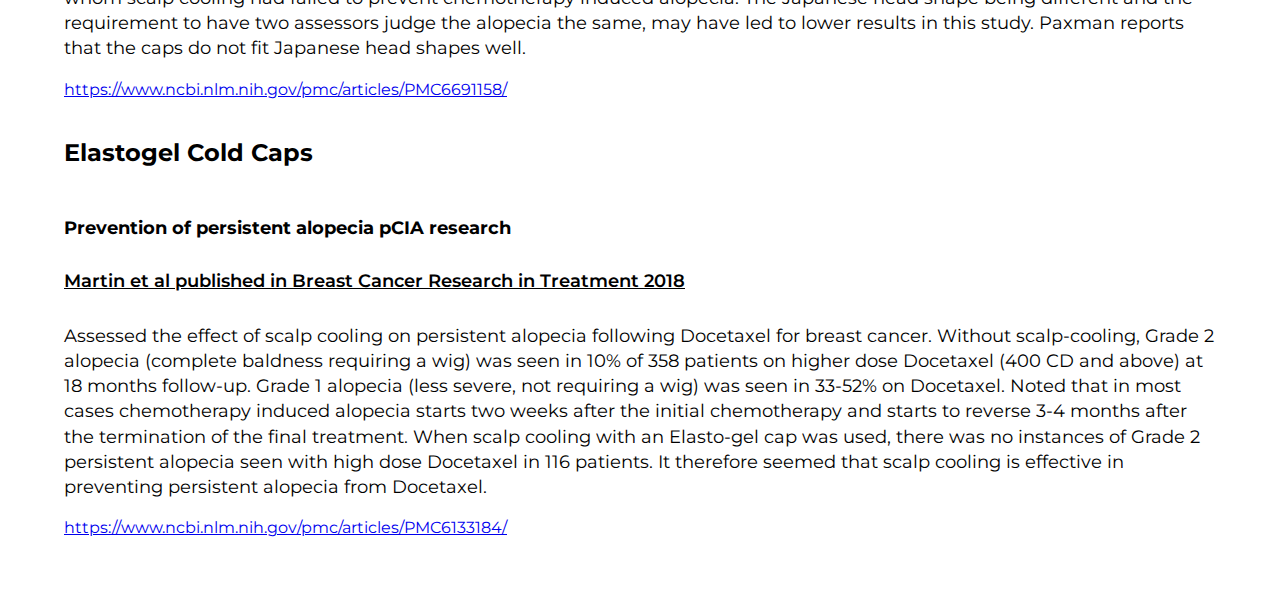
<file: research.html>
<!DOCTYPE html>
<html lang="en">
<head>
    <meta charset="UTF-8">
    <meta http-equiv="X-UA-Compatible" content="IE=edge">
    <meta name="viewport" content="width=device-width, initial-scale=1.0">
    <title>Hair Today AND Tomorrow</title>
    <link rel="stylesheet" href="style.css">
    <link rel="stylesheet" href="https://pro.fontawesome.com/releases/v5.10.0/css/all.css" integrity="sha384-AYmEC3Yw5cVb3ZcuHtOA93w35dYTsvhLPVnYs9eStHfGJvOvKxVfELGroGkvsg+p" crossorigin="anonymous"/>

</head>
<body>

         <nav>
             <div class="nav-container">
                <div class="logo">
                    <!-- <a href="index.html">Scalp Cooling During Chemotherapy in NZ</a> -->
                    <a href="index.html">Hair Today<br>AND Tomorrow</a>
                 </div>
                <div class="menu">
                    <ul>
                        <li><a href="about.html" class="hover-link">About</a></li>
                        <li><a href="cold-capping.html" class="hover-link">Cold Capping</a></li>
                        <li><a href="availability.html" class="hover-link">Availability</a></li>
                        <li><a href="mental-health.html" class="hover-link">Mental Health</a></li>
                        <li><a href="chemotherapy-tips.html" class="hover-link">Chemotherapy Tips</a></li>
                        <li><a href="#" class="hover-link active">Research</a></li>
                    </ul>
                </div>
             </div>
        </nav>
        <main>
            <div class="header">
                <h1>COLD CAPPING RESEARCH</h1>

            </div>
            <div class="content-container">
                <figure>
                    <img class="image" src="./images/IMG_4287.jpg" alt="" srcset="">
                </figure>    
            </div>

<!-- Content Container One -->
<div class="content-container">
                <h1>Adverse Events Research</h1>
                <p class="underline">Rezayee et el published in Current Problems in Cancer 2021</p>
                <p>Looked at the tolerability and safety of manual cold capping with Penguin caps (using standardised questionnaires). Only 1 patient reported a side effect clearly related to cold capping, a sore head. 90% endorsed that cold capping with Penguin was worthwhile and 100% would recommend to others. 80% would do it again.</p>
                <a target="_blank" href="https://www.sciencedirect.com/science/article/pii/S2666621921000454?via%3Dihub">https://www.sciencedirect.com/science/article/pii/S2666621921000454?via%3Dihub</a>

                <br><br>

                <p class="underline">Kimoshita et al published in Frontiers of Oncology the Hope Study 2019 </p>
                <p>No patient (48 in the study) developed serious adverse events related to the Paxman scalp-cooling device.</p>
                <a target="_blank" href="https://www.ncbi.nlm.nih.gov/pmc/articles/PMC6691158/">https://www.ncbi.nlm.nih.gov/pmc/articles/PMC6691158/</a>

                <br><br>

                <p class="underline">Rogo et al published in Breast Cancer Research in Treatment 2017</p>
                <p>This meta-analysis looked at the risk of scalp metastases in breast cancer when scalp cooling was used. An American meta-analysis shows there was no difference in the incidents of scalp metastases between scalp cooled and non-scalp cooled patients. 0.6% of the scalp cooled and 0.4% of the non-scalp cooled patients showed metastases. There was no statistical difference between the groups. Scalp metastasis appears rare in breast cancer and the frequency is not affected by scalp cooling.</p>
                <a target="_blank" href="https://link.springer.com/article/10.1007%2Fs10549-017-4185-9">https://link.springer.com/article/10.1007%2Fs10549-017-4185-9</a>

                <br><br>

                <p class="underline">Rice et al published in Breast Cancer Research and Treatment 2017</p>
                <p>The most common toxicity was headache, reported by 78.5% of patients with mean pain level 37/100. Satisfaction among those who completed Penguin scalp cooling (SC) and FUP ranged from 74 to 100%. All patients who completed SC/FUP recommended Penguin.</p>
                <a target="_blank" href="https://pubmed.ncbi.nlm.nih.gov/28921303/">https://pubmed.ncbi.nlm.nih.gov/28921303/</a>
                <br><br>(Article available on request)

                <br><br>

                <p class="underline">Belum et al published in Breast Cancer Res Treat 2016</p>
                <p>Case reports of manual cold capping adverse effects. The conclusion was that most of these adverse effects were related to poor cold capping technique e.g. not adequately protecting exposed skin.  Standardised cold capping education/technique was recommended.</p>
                <a target="_blank" href="https://www.ncbi.nlm.nih.gov/pmc/articles/PMC5612426/#__ffn_sectitle">https://www.ncbi.nlm.nih.gov/pmc/articles/PMC5612426/#__ffn_sectitle</a>

                <br><br>

                <p class="underline">Betticher et al published in Support Care Cancer 2013</p>
                <p>Study comparing Paxman scalp cooling machines and manual cold capping. Adverse events were reported in 5% which was mainly the sensation of cold and 13% of patients discontinued. There was no difference between the two types of cold capping in terms of tolerability.</p>
                <a target="_blank" href="https://pubmed.ncbi.nlm.nih.gov/23636645/">https://pubmed.ncbi.nlm.nih.gov/23636645/</a>
                <br><br>(Article available on request)

                <br><br>

                <p class="underline">Van den Hurk et al 2012 Actor Oncologica</p>
                <p>Scalp cooling was stopped because of intolerance in only 3% of patients.</p>
                <a target="_blank" href="https://www.tandfonline.com/doi/full/10.3109/0284186X.2012.658966">https://www.tandfonline.com/doi/full/10.3109/0284186X.2012.658966</a>


            </div>
<!-- Content Container Two -->

            <div class="content-container">
                <h1>Penguin Cold Caps Efficacy</h1>
                <p>Penguin cold caps was established in 1997 and claim “average hair retention >80% even with strong regimes”. This claim comes from recent studies plus monitoring success in terms of feedback and cap hire duration (e.g. 1 month hire presumed a treatment failure).  The recommended duration of post chemotherapy infusion cold capping (often 4 hours plus) is based on a research study (Komen 2018) which showed that longer cooling leads to reduced hair loss and also clinical experience /feedback from chemotherapy nurses.</p>
                <p>Penguin is widely used internationally, and professional cappers are often used in the USA. The founders of The Rapunzel Project in the USA have observed that Penguin is often more successful with challenging chemotherapy such as anthracyclines.</p>
                <p>Published research is limited but suggests that Penguin cold caps are effective in reducing Chemotherapy Induced Alopecia CIA.</p>

                <p class="underline">Rezayee et el published in Current Problems in Cancer 2021</p>
                <p>A pilot study of care-giver training to maximise Penguin manual cold capping efficacy. They also developed a questionnaire to help with decision making for whether to cold cap or not and looked at the subjective experience of cold capping.</p>
                <p>The study was a small pilot involving 10 women who were receiving a range of chemotherapies.  Paclitaxel/ Carboplatin 5/10, AC-T 3/10, TC Docetaxel/cyclophosphamide 1/10, Paclitaxel 1/10. 80% of the women were successful in keeping more than 50% of hair based on Dean’s alopecia scale 30 days post treatment. 2/10 discontinued cold capping prematurely. The study found that training cold capping assistants was helpful and that many people would find the process complicated without assistance.</p>
                <a target="_blank" href="https://www.sciencedirect.com/science/article/pii/S2666621921000454?via%3Dihub">https://www.sciencedirect.com/science/article/pii/S2666621921000454?via%3Dihub</a>

                <br><br>

                <p class="underline">Rice et al published in Breast Cancer Research and Treatment 2017 </p>
                <p>A registry of Penguin cold cap success rates with a range of chemotherapies. This study involving 103 patients and outcomes included both patient and doctor CIA ratings.</p>
                <p>Overall, 61% of patients successfully prevented CIA; impact was regimen specific: TCH 100%, TC × 4 84%, TC × 5-6 50%, P/AC 43%, AC/P 20%. The most success was for shorter taxane based chemotherapy. In combination anthracycline chemotherapy, there was more success when the taxane was given before the anthracycline.</p>
                <a target="_blank" href="https://pubmed.ncbi.nlm.nih.gov/28921303/">https://pubmed.ncbi.nlm.nih.gov/28921303/</a>
                <br><br>(Article available on request)


                <br><br>
                <p class="underline">Betticher et al published in Support Care Cancer 2013</p>
                <p>Compared manual cold caps (presumed to be Penguin) with the Paxman machine. 238 patients were included in the trial. Cooling with both Paxman and the cold cap reduced alopecia by 78% on Docetaxel mono therapy. The cold cap and Paxman were equally effective and 45 minutes after infusion cooling was adequate. There seemed to be no difference between the Paxman system and the manual cold cap in terms of efficacy and tolerability.</p>
                <a target="_blank" href="https://pubmed.ncbi.nlm.nih.gov/23636645/">https://pubmed.ncbi.nlm.nih.gov/23636645/</a>
                <br><br>(Article available on request)


                <br><br>


                <p class="underline">Kargar et al published in Journal of Advanced Nursing 2011 </p>
                <p>A small study with 63 patients. 50% of patients had a successful outcome (Grade 1 or 2) by the sixth cycle of chemotherapy on a wide of range chemotherapies and using sub-optimal capping technique due to limited resources.</p>
                <a target="_blank" href="https://pubmed.ncbi.nlm.nih.gov/21635283/">https://pubmed.ncbi.nlm.nih.gov/21635283/</a>


                <br><br>
                
                
                <p class="underline">Pek et al published in European Journal of Oncology Nursing 2000.</p>
                <p>Assessed patients receiving FEC chemotherapy using Penguin cold caps. A small study of 10 patients using Penguin caps for 2 hours during FEC chemotherapy. Results were that 70% using Penguin caps did not require a wig at the end of treatment versus 100% of the 5 patients in the control group needing a wig.</p>
                <a target="_blank" href="https://pubmed.ncbi.nlm.nih.gov/12849021/">https://pubmed.ncbi.nlm.nih.gov/12849021/</a>
                <br><br>(Article available on request)

            </div>

<!-- Content Container Three -->

            <div class="content-container">
                <h1>Paxman Scalp Cooling Machine Research</h1>
                <p>Paxman scalp cooling machines were first invented in 1997 and are now widely used around the world. The Paxman website includes links to many research trials.</p>
                <p>The website also has a very useful Decision Making Guide with efficacy percentages for keeping 50% or more of hair based largely on a large international registry’s data.  The international registry CHILL is an ongoing study of hair loss rates and the effects of cold capping with Paxman.</p>
                <a target="_blank" href="https://coldcap.com/cold-capping/decision-making-guide/">https://coldcap.com/cold-capping/decision-making-guide/</a>
                <br><br>
                <a target="_blank" href="https://www.scalpcooling.org/chill-study">https://www.scalpcooling.org/chill-study</a>
                <p>Paxman’s efficacy seems to be largely dependent on chemotherapy type, but with wide individual variation. For example, taxane monotherapy can have efficacy from 70-95%, TC around 50%, AC-T 34% (T-AC said to be more successful). There also seems to be differing efficacy between different ethnicity’s hair types.</p>
                <p>Paxman is currently working on several research projects e.g. looking at improving success for combination chemotherapies.</p>

                <h3>1. Hair Retention Effacy</h3>

                <p class="underline">Ohsumi et al published in Supportive Care in Cancer 2020 </p>
                <p>Scalp cooling for female Japanese breast cancer patients receiving chemotherapy had a 54% success rate with Taxane and/or Anthracycline based chemotherapy. 69% received Docetaxel and Cyclophosphamide and 28% AC or EC followed by an Taxane. Scalp cooling was free for the first cycle after which there was a large charge and many people withdrew and were used as the control group.  The rate of full hair loss after TC was 55% compared with 19% for AC followed by a Taxane.</p>
                <a target="_blank" href="https://www.oncobel.es/wp-content/uploads/2020/06/Japan-Study-Scalp-cooling-for-hair-loss-prevention-in-female-Japanese-breast-cancer-patients-receiving-neoadjuvant-chemotherapy-JAPAN-2020.pdf">https://www.oncobel.es/wp-content/uploads/2020/06/Japan-Study-Scalp-cooling-for-hair-loss-prevention-in-female-Japanese-breast-cancer-patients-receiving-neoadjuvant-chemotherapy-JAPAN-2020.pdf</a>

                <br><br>

                <p class="underline">Bajpai et al published in The Breast 2020</p>
                <p>This study showed a 56.3% success rate and more rapid hair regrowth with Anthracycline and Taxane based chemotherapy in Indian breast cancer patients. The end point of this study was after four cycles of chemotherapy.</p>
                <a target="_blank" href="https://www.thebreastonline.com/article/S0960-9776(19)31111-7/fulltext">https://www.thebreastonline.com/article/S0960-9776(19)31111-7/fulltext</a>

                <br><br>

                <p class="underline">Gregory et al Scalp cooling pilot at Nelson Hospital NZ 2019</p>
                <p>This pilot was funded by the NZBCF. The pilot included 11 patients on a variety of chemotherapy regimes. All of the patients retained more than 50% of hair and none needed a wig.</p>
                <br><br>(Article not published and is available on request)

                <br><br>

                <p class="underline">Komen et al published in Supportive Care in Cancer 2018</p>
                <p>With the Paxman machine, extending the post-infusion time to 150 minutes improved the grade of alopecia but did not significantly improve the use of wig or head coverings.  The usual length of time was 90 minutes post-infusion and the type of chemotherapy used was FEC.</p>
                <a target="_blank" href="https://link.springer.com/article/10.1007/s00520-018-4432-6">https://link.springer.com/article/10.1007/s00520-018-4432-6</a>

                <br><br>

                <p class="underline">Vasconcelos et al published in The Breast 2018</p>
                <p>The study used the Paxman machine during T and EC-T chemotherapy. The degree of success varied greatly between chemotherapy regimes. Taxane monotherapy was 88%, weekly EC-T was 76% and three-weekly EC-T was 59% success. The study included 131 women and success was <50% hair loss and not requiring a wig. Overall success was 71% of women.</p>
                <a target="_blank" href="https://pubmed.ncbi.nlm.nih.gov/29660543/">https://pubmed.ncbi.nlm.nih.gov/29660543/</a>

                <br><br>

                <p class="underline">Nangia et al published in JAMA 2017. </p>
                <p>A randomised control trial using the Paxman machine and different chemotherapies, different sites in the USA and 182 women with breast cancer. They found there was a difference in success depending on hospital site. This was thought to possibly be related to proper fitting of the cap. They found that 59% of women had successful hair retention on Taxane chemotherapy and 16% on Anthracycline chemotherapy.  The exact type of chemotherapy was not defined in the published article. Success was defined as <50% hair loss and not requiring a wig.</p>
                <p>According to the Paxman website, an update from the authors of the Nangia 2017 scalp trial was that there was an increase in difference between the cooling and non-cooling group. Taxane’s had a rate of 63% and Anthracycline’s 24.1%. (TC chemo was about 50%).</p>
                <a target="_blank" href="https://jamanetwork.com/journals/jama/fullarticle/2601500">https://jamanetwork.com/journals/jama/fullarticle/2601500</a>

                <br><br>

                <p class="underline">Komen et al published in Supportive Care in Cancer 2016</p>
                <p>Found that 20 minutes versus 45 minutes post-infusion scalp cooling to prevent Docetaxel induced alopecia was as effective and led to shorter hospital stays. This was for Docetaxel monotherapy 75-100mgs 2-3 weekly.</p>
                <a target="_blank" href="https://www.paxman.com.br/downloads/estudos/results20versus45min.pdf">https://www.paxman.com.br/downloads/estudos/results20versus45min.pdf</a>

                <br><br>

                <p class="underline">Van den Hurk et al published in European Journal of Oncology 2013</p>
                <p>Study included both Taxane and or Anthracycline based regimes and 246 patients including controls. There was a 40% reduction in the need to wear a wig or head covering in the scalp cooling group.</p>
                <a target="_blank" href="">https://www.paxman.com.br/downloads/estudos/european-journal-oncology.pdf</a>

                <br><br>

                <p class="underline">Betticher et al published in Supportive Care in Cancer 2013 </p>
                <p>238 patients, Docetaxel weekly or three-weekly. Treatment was deemed a success if the patient did not need to wear a wig at the end of treatment. No significant difference was found with hair retention between the manual cold capping and Paxman groups. This was noted to be an outdated protocol with Paxman currently suggesting a longer pre-cooling time of 30 minutes and a shorter post-cooling time of 20 minutes. </p>
                <a target="_blank" href="https://pubmed.ncbi.nlm.nih.gov/23636645/">https://pubmed.ncbi.nlm.nih.gov/23636645/</a>
                <br><br>(Article available on request)

                <br><br>

                <p class="underline">Van den Hurk et al published in Actor Oncologica 2012</p>
                <p>Published results of the Dutch scalp cooling registry. A large study of 1141 patients at 28 different hospitals. Success was deemed as not wearing a wig/head covering at the end of chemotherapy. The best results were shown with patients on Taxane monotherapy. 94% of patients on Docetaxel and 81% of patients on Paclitaxel did not need to wear a head covering. The lowest success rate of 8% was seen with TAC a mixture of Taxanes and Anthracyclines given on the same day. Most of the chemotherapies were within 40-80% success. They did not seem to have TC listed on their chart graph. The Dutch Registry data is what is used for the Paxman Decision Guide.  </p>
                <a target="_blank" href="https://www.tandfonline.com/doi/full/10.3109/0284186X.2012.658966">https://www.tandfonline.com/doi/full/10.3109/0284186X.2012.658966</a>

                <h3>2. Hair Regrowth Effacy</h3>

                <p class="underline">Bajpai et al published in The Breast 2020</p>
                <p>This study showed a 56.3% success rate and more rapid hair regrowth with Anthracycline and Taxane based chemotherapy in Indian breast cancer patients. The end point of this study was after four cycles of chemotherapy.</p>
                <a target="_blank" href="https://www.thebreastonline.com/article/S0960-9776(19)31111-7/fulltext">https://www.thebreastonline.com/article/S0960-9776(19)31111-7/fulltext</a>

                <br><br>

                <p class="underline">Kimoshita et al published in Frontiers of Oncology the Hope Study 2019 </p>
                <p>Japanese study showed a minimum of 27% success with Anthracycline and Taxane based therapy using the Paxman scalp cooling system.  More than 60% of patients were treated with TC regime Docetaxel/Cyclophosphamide and the remaining patients received AC. There was a difference between whether both assessors graded the alopecia or independently. It was 26% if both of the assessors determined alopecia and 60% when either clinical assessor judged independently.  </p>
                <p>85% of patients experienced an increase in hair volume more than 50% within 12 weeks after chemotherapy and 50% of the control group. 25% of those who had recovered from alopecia after 12 weeks in the scalp cooling group and only 8% in the control group. It was felt that scalp cooling resulted in a faster recovery of hair volume after chemotherapy even in patients for whom scalp cooling had failed to prevent chemotherapy induced alopecia. The Japanese head shape being different and the requirement to have two assessors judge the alopecia the same, may have led to lower results in this study. Paxman reports that the caps do not fit Japanese head shapes well.</p>
                <a target="_blank" href="https://www.ncbi.nlm.nih.gov/pmc/articles/PMC6691158/">https://www.ncbi.nlm.nih.gov/pmc/articles/PMC6691158/</a>
                <br><br>

                <h2>Elastogel Cold Caps</h2>

                <h3>Prevention of persistent alopecia pCIA research</h3>

                <p class="underline">Martin et al published in Breast Cancer Research in Treatment 2018</p>
                <p>Assessed the effect of scalp cooling on persistent alopecia following Docetaxel for breast cancer. Without scalp-cooling, Grade 2 alopecia (complete baldness requiring a wig) was seen in 10% of 358 patients on higher dose Docetaxel (400 CD and above) at 18 months follow-up. Grade 1 alopecia (less severe, not requiring a wig) was seen in 33-52% on Docetaxel. Noted that in most cases chemotherapy induced alopecia starts two weeks after the initial chemotherapy and starts to reverse 3-4 months after the termination of the final treatment. When scalp cooling with an Elasto-gel cap was used, there was no instances of Grade 2 persistent alopecia seen with high dose Docetaxel in 116 patients. It therefore seemed that scalp cooling is effective in preventing persistent alopecia from Docetaxel.</p>
                <a target="_blank" href="https://www.ncbi.nlm.nih.gov/pmc/articles/PMC6133184/">https://www.ncbi.nlm.nih.gov/pmc/articles/PMC6133184/</a>

            </div>



            <footer>
                <div class="footer-container">
                    <div class="copyright">
                        Hair Today AND Tomorrow Copyright 2021 &copy
                    </div>
                    <ul>
                        <li><a target="_blank" href="https://www.facebook.com/HairTodayAndTomorrowNZ"><i class="fab fa-facebook fa-2x"></i></a></li>
                        <li><a target="_blank" href="https://www.instagram.com/hairtodayandtomorrow/"><i class="fab fa-instagram fa-2x"></i></a></li>
                        <li><a target="_blank" href="https://www.linkedin.com/in/joanna-prendergast-b752bb35/"><i class="fab fa-linkedin fa-2x"></i></a></li>
                    </ul>
    
    
                </div>
            </footer>

</body>
</html>
</file>
<file: style.css>
@import url('https://fonts.googleapis.com/css2?family=Montserrat:wght@400;600;700&display=swap');

:root {
  --bg-color: rgb(17, 51, 122);
  --main-color: rgb(243, 141, 79);
}

* {
  box-sizing: border-box;
}

body {
  margin: 0;
  font-family: 'Montserrat', Arial, Helvetica, sans-serif;
}

a{
  word-wrap: break-word;
}

ul {
  padding: 0;
}

nav {
  background-color: var(--bg-color);
}

.nav-container {
  max-width: 1200px;
  width: 90%;
  height: 90px;
  margin: auto;
  display: flex;
  align-items: center;
  justify-content: space-between;
}

footer {
  background-image: url(./images/pagebanner2.jpg);
  background-size: cover;
  background-repeat: no-repeat;
  height: 60px;
  position: fixed;
  bottom: 0px;
  width: 100vw;
}
/* 
footer::after{
  content: '';
  background-color: black;
  position: absolute;
  left: 0;
  right: 0;
  top: 0;
  bottom: 0;
  opacity: 0.25;
  z-index: -1;
  } */

footer{
  color: white;

}

footer a {
  color: #fff;
}

.footer-container {
  max-width: 1200px;
  width: 90%;
  display: flex;
  align-items: center;
  height: 100%;
  justify-content: space-between;
  margin: auto;
}

footer ul {
  list-style-type: none;
  display: flex;
  justify-content: flex-end;
}

footer ul li {
  margin: 0 15px;
}

nav ul {
  display: flex;
  list-style-type: none;
}

nav .logo img {
  height: 80px;
}

nav .logo a {
  text-decoration: none;
  color: var(--main-color);
}
nav ul li {
  margin: 0px 10px;
  text-align: center;
}

nav ul li a {
  text-decoration: none;
  text-transform: uppercase;
  color: white;
  font-size: 14px;
}

nav ul li a.active {
  color: var(--main-color);
}

nav ul li a:hover {
  color: var(--main-color);
}

nav .logo {
  font-size: 1.4rem;
  color: var(--main-color);
}

.hero {
  background-color: var(--bg-color);
  text-align: center;
  margin-bottom: 100px;
}

.hero img {
  margin-top: 0px;
  margin-bottom: 100px;
  width: 600px;
}

.header {
  width: 100%;
  /* background-color: var(--bg-color); */
  background-image: url("../images/pagebanner2.jpg");
  background-size:auto;
  background-repeat: repeat;
  padding-top: 25px;
  padding-bottom: 25px;
  color: rgb(0, 0, 0);
  text-align: center;
}

.header h1 {
  font-size: 40px;
  margin-top: 50px;
  margin-bottom: 50px;
  color: var(--main-color);
  /* text-decoration: underline; */
  max-width: 1200px;
  width: 90%;
  margin: 50px auto;
  text-shadow: 1px 1px 2px #162246;
}

h3{
  margin-top: 50px;
  font-size: 18px;
}

figure{
  margin-top: 50px;
  margin-bottom: 35px;
  margin-left: 0;
  margin-right: 0;
}


figcaption{
  text-align: center;
  font-size: 14px;
  padding-top: 4.5px;
  /* font-style: italic; */
}

q{
  font-style: italic;
}

.image{
  max-width: 75%;
  max-height: 600px;
  display: block;
  margin-left: auto;
  margin-right: auto;
}

.bg-black{
  background-color: black;
}
.bg-orange{
  background-color:  var(--main-color);
  padding-top: 10px;
  padding-bottom: 35px;
}

.video{
  position: relative;
  /* padding-bottom: 50px; */
  /* padding-top: 30px; */
  /* overflow: hidden; */
  text-align: center;
  width: 100%;
}

.video iframe, .video object, .video embed{
  /* position: absolute; */
  top: 0;
  left: 0;
  width: 100%;
  height: calc(50vw + 50px);
  /* height: 700px; */
  max-height: 600px;
}


.video-grid{
  margin-top: 80px;
  max-width: 1200px;
  width: 90%;
  margin-bottom: 75px;
  margin-left: auto;
  margin-right: auto;
  display: grid;
  grid-template-columns: 2fr 1fr;
}

.video-grid h3{
  margin: 0;
}

.video-sidebar{
  background-color: var(--main-color);
  border-radius: 20px;
  border-top-left-radius: 0;
  border-bottom-left-radius: 0;
  margin-left: 0px;
  padding: 50px;
  display: flex;
  flex-direction: column;
  justify-content: space-between;
  font-size: 18px;
  text-align: center;
  max-height: 600px;
}

.content-container {
  max-width: 1200px;
  width: 90%;
  margin-bottom: 75px;
  margin-left: auto;
  margin-right: auto;
}

.reduce-bottom-margin{
margin-bottom: 10px;
}

.content-container h1 {
  text-align: center;
  font-size: 30px;
  margin-bottom: 50px;
}


.content-container p {
  margin-top: 30px;
  font-size: 18px;
  /* letter-spacing: 1.1px; */
  line-height: 1.4;
}

.content-container li {
  line-height: 1.4;
  padding-left: 7.5px;
}

.content-container li span {
  text-decoration: underline;
  font-weight: 700;
}

.content-container ol li p {
  margin-top: 5px;
}

.content-container ul {
  list-style-type: none;
  padding-left: 20px;
}

.content-container ul li {
  margin-bottom: 15px;
}

.center-align{
  text-align: center;
}

.front-page-grid{
  display: grid;
  grid-template-columns: 4fr 1fr 4fr;
  grid-template-rows: auto auto;
  align-items: center;
}


.grid-span1{
  grid-column-start: 2;
  grid-column-end: 4;
}

.grid-span2{
  grid-column-start: 1;
  grid-column-end: 3;
}

ol li {
  margin-top: 7.5px;
}

.italic {
  font-style: italic;
}

.underline{
  text-decoration: underline;
  font-weight: 600;
}

.copyright{
  font-size: 14px;
}

@media (max-width: 1150px) {

  .video-grid{
    width: 90%;
    margin-bottom: 20px;
    margin-top: 20px;
    margin-left: auto;
    margin-right: auto;
    display: grid;
    grid-template-columns: 1fr;
  }

  .video-sidebar{
    margin-top: 20px;
    border-radius: 20px 20px;
    padding: 30px 50px;
  }

  .front-page-grid{
    grid-template-columns: 1fr;
    grid-template-rows: fit-content;
  }

  .grid-span1{
    grid-column-start: 02;
    grid-column-end: 1;
  }
  
  .grid-span2{
    grid-column-start: 0;
    grid-column-end: 1;
  }
  
  .nav-container {
    flex-direction: column;
    text-align: center;
    height: 100%;
    padding-top: 25px;
    padding-bottom: 25px;
  }

  .content-container{
    margin-bottom:0;
  }

  .image{
    max-width: 95%;
    max-height: 500px;
  }

  figure:first-of-type{
    margin-top: 35px;
  }

nav .logo {
  text-align: center;
}


  nav ul {
    flex-direction: column;
    margin-top: 50px;
  }

  nav ul li {
    margin: 15px 0;
  }

  .hero img {
    max-width: 80%;
  }

  .header h1 {
    font-size: 35px;
  }

  .content-container h1 {
    font-size: 25px;
    margin-bottom: 25px;
  }

  .copyright{
    font-size: 9px;;
  }
}
</file>
